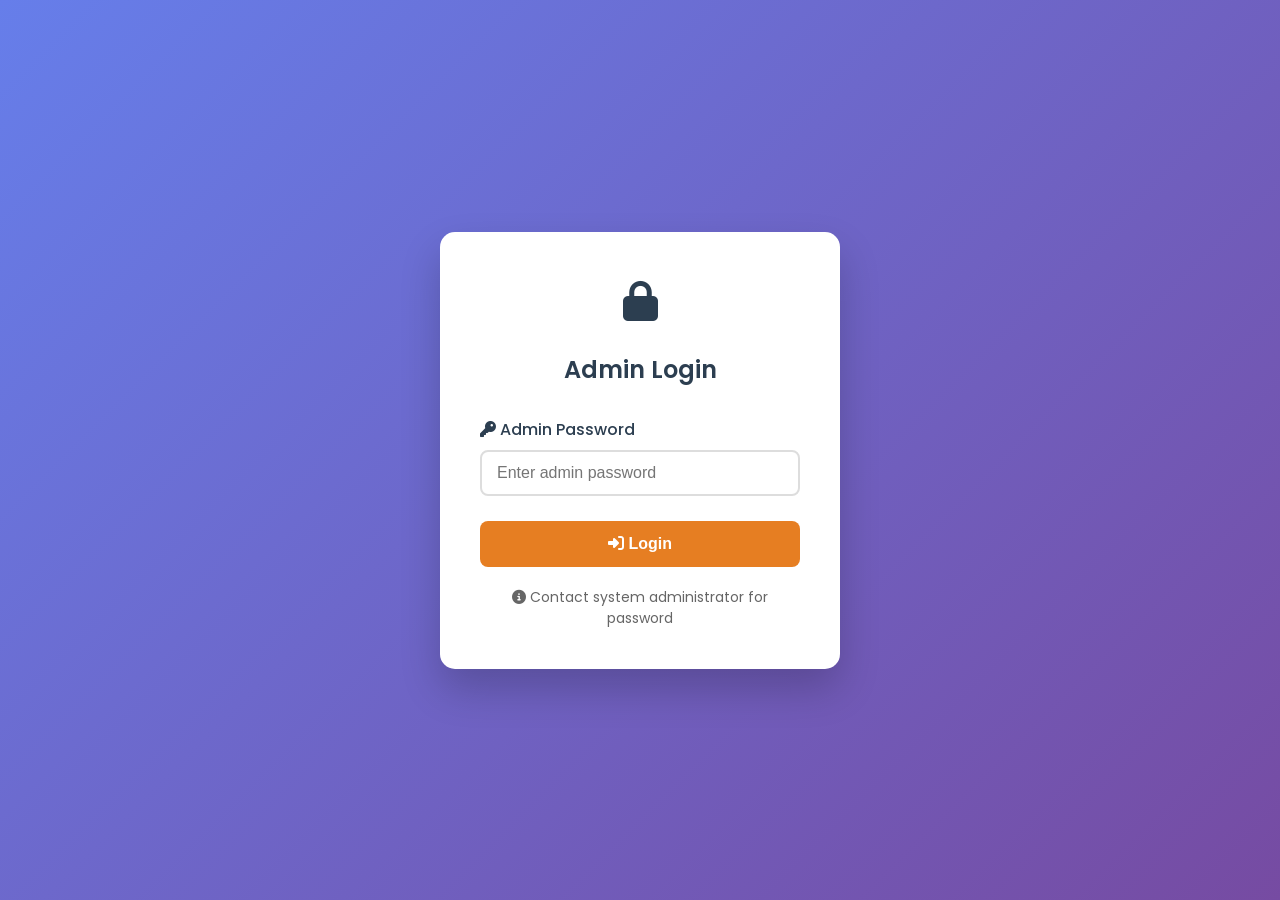
<file: admin-dashboard.html>
<!DOCTYPE html>
<html lang="en">
<head>
    <!-- Google tag (gtag.js) -->
<script async src="https://www.googletagmanager.com/gtag/js?id=G-PRKRW4ZS8D"></script>
<script>
  window.dataLayer = window.dataLayer || [];
  function gtag(){dataLayer.push(arguments);}
  gtag('js', new Date());

  gtag('config', 'G-PRKRW4ZS8D');
</script>
    <meta charset="UTF-8">
    <meta name="viewport" content="width=device-width, initial-scale=1.0">
    <title>Admin Dashboard | Nasila Afla</title>
    <link rel="stylesheet" href="https://cdnjs.cloudflare.com/ajax/libs/font-awesome/6.5.0/css/all.min.css">
    <link href="https://fonts.googleapis.com/css2?family=Poppins:wght@300;400;500;600&display=swap" rel="stylesheet">
    <style>
        :root {
            --primary: #2c3e50;
            --accent: #e67e22;
            --light: #ecf0f1;
            --dark: #2c3e50;
            --success: #27ae60;
            --danger: #e74c3c;
            --warning: #f39c12;
            --info: #3498db;
        }

        * {
            margin: 0;
            padding: 0;
            box-sizing: border-box;
        }

        body {
            font-family: 'Poppins', sans-serif;
            background: #f5f6fa;
            color: var(--dark);
        }

        /* Header */
        .admin-header {
            background: var(--primary);
            color: white;
            padding: 20px;
            display: flex;
            justify-content: space-between;
            align-items: center;
            box-shadow: 0 2px 10px rgba(0,0,0,0.1);
        }

        .admin-header h1 {
            font-size: 1.5rem;
            display: flex;
            align-items: center;
            gap: 10px;
        }

        .logout-btn {
            background: var(--danger);
            color: white;
            border: none;
            padding: 10px 20px;
            border-radius: 5px;
            cursor: pointer;
            display: flex;
            align-items: center;
            gap: 8px;
            transition: background 0.3s;
        }

        /* Header Buttons Container */
            .header-buttons {
                display: flex;
                gap: 10px;
            }

            /* Header Button Styles */
            .header-btn {
                padding: 10px 20px;
                border: none;
                border-radius: 5px;
                cursor: pointer;
                display: flex;
                align-items: center;
                gap: 8px;
                transition: all 0.3s;
                font-weight: 500;
            }

            /* Home Button */
            .home-btn {
                background: var(--info);
                color: white;
            }

            .home-btn:hover {
                background: #2980b9;
            }

            /* Logout Button */
        
        .logout-btn:hover {
            background: #c0392b;
        }

        /* Main Layout */
        .admin-container {
            display: flex;
            min-height: calc(100vh - 80px);
        }

        /* Sidebar */
        .sidebar {
            width: 250px;
            background: white;
            box-shadow: 2px 0 10px rgba(0,0,0,0.1);
            padding: 20px 0;
        }

        .sidebar-menu {
            list-style: none;
        }

        .sidebar-menu li {
            margin-bottom: 5px;
        }

        .sidebar-menu a {
            display: flex;
            align-items: center;
            gap: 15px;
            padding: 15px 25px;
            color: var(--dark);
            text-decoration: none;
            transition: all 0.3s;
        }

        .sidebar-menu a:hover,
        .sidebar-menu a.active {
            background: var(--light);
            border-right: 4px solid var(--accent);
        }

        .sidebar-menu i {
            width: 20px;
            text-align: center;
        }

        /* Main Content */
        .main-content {
            flex: 1;
            padding: 30px;
        }

        .content-section {
            display: none;
            animation: fadeIn 0.3s ease;
        }

        .content-section.active {
            display: block;
        }

        @keyframes fadeIn {
            from { opacity: 0; transform: translateY(20px); }
            to { opacity: 1; transform: translateY(0); }
        }

        /* Section Headers */
        .section-header {
            display: flex;
            justify-content: space-between;
            align-items: center;
            margin-bottom: 30px;
            padding-bottom: 15px;
            border-bottom: 2px solid var(--light);
        }

        .section-header h2 {
            color: var(--primary);
            display: flex;
            align-items: center;
            gap: 10px;
        }

        /* Forms */
        .form-container {
            background: white;
            padding: 30px;
            border-radius: 10px;
            box-shadow: 0 5px 15px rgba(0,0,0,0.05);
            margin-bottom: 30px;
        }

        .form-row {
            display: grid;
            grid-template-columns: repeat(auto-fit, minmax(300px, 1fr));
            gap: 20px;
            margin-bottom: 20px;
        }

        .form-group {
            margin-bottom: 20px;
        }

        .form-group label {
            display: block;
            margin-bottom: 8px;
            font-weight: 500;
            color: var(--dark);
        }

        .form-group input,
        .form-group textarea,
        .form-group select {
            width: 100%;
            padding: 12px 15px;
            border: 2px solid #ddd;
            border-radius: 6px;
            font-size: 14px;
            font-family: 'Poppins', sans-serif;
            transition: border-color 0.3s;
        }

        .form-group input:focus,
        .form-group textarea:focus,
        .form-group select:focus {
            border-color: var(--accent);
            outline: none;
        }

        .form-group textarea {
            min-height: 100px;
            resize: vertical;
        }

        .btn-group {
            display: flex;
            gap: 10px;
            margin-top: 20px;
        }

        .btn {
            padding: 12px 24px;
            border: none;
            border-radius: 6px;
            cursor: pointer;
            font-weight: 500;
            display: flex;
            align-items: center;
            gap: 8px;
            transition: all 0.3s;
        }

        .btn-primary {
            background: var(--accent);
            color: white;
        }

        .btn-primary:hover {
            background: #d35400;
        }

        .btn-success {
            background: var(--success);
            color: white;
        }

        .btn-success:hover {
            background: #229954;
        }

        .btn-info {
            background: var(--info);
            color: white;
        }

        .btn-info:hover {
            background: #2980b9;
        }

        .btn-danger {
            background: var(--danger);
            color: white;
        }

        .btn-danger:hover {
            background: #c0392b;
        }

        /* Items Grid */
        .items-grid {
            display: grid;
            grid-template-columns: repeat(auto-fill, minmax(300px, 1fr));
            gap: 20px;
            margin-top: 20px;
        }

        .item-card {
            background: white;
            border-radius: 10px;
            padding: 20px;
            box-shadow: 0 5px 15px rgba(0,0,0,0.05);
            position: relative;
            border: 1px solid #eee;
        }

        .item-card img {
            width: 100%;
            height: 200px;
            object-fit: cover;
            border-radius: 5px;
            margin-bottom: 15px;
        }

        .item-card h4 {
            margin-bottom: 10px;
            color: var(--primary);
        }

        .item-card p {
            color: #666;
            font-size: 14px;
            margin-bottom: 10px;
        }

        .item-card .price {
            font-weight: bold;
            color: var(--accent);
            font-size: 18px;
            margin-bottom: 15px;
        }

        .item-actions {
            display: flex;
            gap: 10px;
            margin-top: 15px;
            padding-top: 15px;
            border-top: 1px solid #eee;
        }

        .action-btn {
            padding: 6px 12px;
            border: none;
            border-radius: 4px;
            cursor: pointer;
            font-size: 12px;
            display: flex;
            align-items: center;
            gap: 5px;
        }

        .edit-btn {
            background: var(--info);
            color: white;
        }

        .delete-btn {
            background: var(--danger);
            color: white;
        }

        /* Form validation styles */
        .form-group input.error,
        .form-group textarea.error {
            border-color: var(--danger) !important;
            background: #ffebee;
        }

        .required-asterisk {
            color: var(--danger);
            margin-left: 3px;
        }

        .form-help {
            font-size: 12px;
            color: #666;
            margin-top: 5px;
            display: block;
        }

        /* Toast Notification */
        .toast {
            position: fixed;
            bottom: 20px;
            right: 20px;
            background: var(--success);
            color: white;
            padding: 15px 20px;
            border-radius: 5px;
            box-shadow: 0 5px 15px rgba(0,0,0,0.2);
            display: flex;
            align-items: center;
            gap: 10px;
            transform: translateY(100px);
            opacity: 0;
            transition: all 0.3s ease;
            z-index: 1000;
        }

        .toast.show {
            transform: translateY(0);
            opacity: 1;
        }

        .toast.error {
            background: var(--danger);
        }

        .toast.warning {
            background: var(--warning);
        }

        .toast.info {
            background: var(--info);
        }

        /* Responsive */
        @media (max-width: 768px) {
            .admin-container {
                flex-direction: column;
            }

            .sidebar {
                width: 100%;
                padding: 10px 0;
            }

            .sidebar-menu {
                display: flex;
                overflow-x: auto;
                gap: 10px;
            }

            .sidebar-menu li {
                flex-shrink: 0;
            }

            .sidebar-menu a {
                padding: 10px 15px;
                white-space: nowrap;
            }

            .form-row {
                grid-template-columns: 1fr;
            }
        }
    </style>
</head>
<body>
    <!-- Header -->
    <header class="admin-header">
        <h1>
            <i class="fas fa-tachometer-alt"></i>
            Nasila Afla Admin Dashboard
        </h1>
          <div class="header-buttons">
        <button class="header-btn home-btn" onclick="window.location.href='index.html'">
            <i class="fas fa-home"></i>
            Back to Home
        </button>
        <button class="logout-btn" id="logoutBtn">
            <i class="fas fa-sign-out-alt"></i>
            Logout
        </button>
        </div>
    </header>

    <!-- Main Container -->
    <div class="admin-container">
        <!-- Sidebar -->
        <nav class="sidebar">
            <ul class="sidebar-menu">
                <li>
                    <a href="#dashboard" class="active" data-section="dashboard">
                        <i class="fas fa-tachometer-alt"></i>
                        Dashboard
                    </a>
                </li>
                <li>
                    <a href="#projects" data-section="projects">
                        <i class="fas fa-project-diagram"></i>
                        Projects
                    </a>
                </li>
                <li>
                    <a href="#store" data-section="store">
                        <i class="fas fa-store"></i>
                        Store
                    </a>
                </li>
                <li>
                    <a href="#collaborations" data-section="collaborations">
                        <i class="fas fa-handshake"></i>
                        Collaborations
                    </a>
                </li>
                <li>
                    <a href="#backup" data-section="backup">
                        <i class="fas fa-database"></i>
                        Backup & Restore
                    </a>
                </li>
                <li>
                    <a href="#christmas" data-section="christmas">
                        <i class="fas fa-snowflake"></i>
                        Christmas Settings
                    </a>
                </li>
            </ul>
        </nav>

        <!-- Main Content -->
        <main class="main-content">
            <!-- Dashboard Section -->
            <section id="dashboard-section" class="content-section active">
                <div class="section-header">
                    <h2><i class="fas fa-tachometer-alt"></i> Dashboard Overview</h2>
                </div>

                <div class="form-container">
                    <h3>Quick Stats</h3>
                    <div class="items-grid">
                        <div class="item-card">
                            <h4><i class="fas fa-project-diagram"></i> Projects</h4>
                            <p id="projects-count">0 Items</p>
                        </div>
                        <div class="item-card">
                            <h4><i class="fas fa-store"></i> Store Items</h4>
                            <p id="store-count">0 Items</p>
                        </div>
                        <div class="item-card">
                            <h4><i class="fas fa-handshake"></i> Collaborations</h4>
                            <p id="collaborations-count">0 Items</p>
                        </div>
                    </div>
                </div>

                <div class="form-container">
                    <h3>Quick Actions</h3>
                    <div class="btn-group">
                        <button class="btn btn-info" onclick="showSection('projects')">
                            <i class="fas fa-plus"></i> Add New Project
                        </button>
                        <button class="btn btn-info" onclick="showSection('store')">
                            <i class="fas fa-plus"></i> Add Store Item
                        </button>
                        <button class="btn btn-info" onclick="showSection('collaborations')">
                            <i class="fas fa-plus"></i> Add Collaboration
                        </button>
                    </div>
                </div>
            </section>
                
            <!-- Projects Section -->
            <section id="projects-section" class="content-section">
                <div class="section-header">
                    <h2><i class="fas fa-project-diagram"></i> Manage Projects</h2>
                    <div class="btn-group">
                        <button class="btn btn-success" onclick="exportData('projects')">
                            <i class="fas fa-download"></i> Export
                        </button>
                    </div>
                </div>

                <div class="form-container">
                    <h3>Add/Edit Project</h3>
                    <form id="projectForm">
                        <input type="hidden" id="project-id">
                        <div class="form-row">
                            <div class="form-group">
                                <label for="project-title">
                                    Project Title <span class="required-asterisk">*</span>
                                </label>
                                <input type="text" id="project-title" required 
                                       placeholder="e.g., Digital Marketing Services">
                                <span class="form-help">Title of the project or service</span>
                            </div>
                            <div class="form-group">
                                <label for="project-image">
                                    Image URL <span class="required-asterisk">*</span>
                                </label>
                                <input type="url" id="project-image" 
                                       placeholder="https://images.pexels.com/photo.jpg" required>
                                <span class="form-help">Direct link to project image</span>
                            </div>
                        </div>
                        <div class="form-group">
                            <label for="project-description">
                                Description <span class="required-asterisk">*</span>
                            </label>
                            <textarea id="project-description" rows="4" 
                                      placeholder="Detailed description of the project..." required></textarea>
                        </div>
                        <div class="form-group">
                            <label for="project-services">Services/Features (one per line)</label>
                            <textarea id="project-services" rows="4" 
                                      placeholder="Website design & development&#10;Digital marketing&#10;Social media management"></textarea>
                        </div>
                        <div class="btn-group">
                            <button type="submit" class="btn btn-primary">
                                <i class="fas fa-save"></i> Save Project
                            </button>
                            <button type="button" class="btn btn-danger" onclick="resetProjectForm()">
                                <i class="fas fa-times"></i> Cancel
                            </button>
                        </div>
                    </form>
                </div>

                <div class="items-grid" id="projects-list">
                    <!-- Projects will be loaded here -->
                </div>
            </section>

            <!-- Store Section -->
            <section id="store-section" class="content-section">
                <div class="section-header">
                    <h2><i class="fas fa-store"></i> Manage Store Items</h2>
                    <div class="btn-group">
                        <button class="btn btn-success" onclick="exportData('store')">
                            <i class="fas fa-download"></i> Export
                        </button>
                    </div>
                </div>

                <div class="form-container">
                    <h3>Add/Edit Store Item</h3>
                    <form id="storeForm">
                        <input type="hidden" id="store-item-id">
                        <div class="form-row">
                            <div class="form-group">
                                <label for="store-title">
                                    Item Name <span class="required-asterisk">*</span>
                                </label>
                                <input type="text" id="store-title" required 
                                       placeholder="e.g., Lattè Coffee">
                                <span class="form-help">Name of the product</span>
                            </div>
                            <div class="form-group">
                                <label for="store-price">
                                    Price (KES) <span class="required-asterisk">*</span>
                                </label>
                                <input type="number" id="store-price" min="0" step="10" 
                                       required placeholder="250">
                                <span class="form-help">Price in Kenyan Shillings</span>
                            </div>
                        </div>
                        <div class="form-row">
                            <div class="form-group">
                                <label for="store-image">
                                    Image URL <span class="required-asterisk">*</span>
                                </label>
                                <input type="url" id="store-image" 
                                       placeholder="https://images.pexels.com/photo.jpg" required>
                                <span class="form-help">Direct link to product image</span>
                            </div>
                            <div class="form-group">
                                <label for="store-description">
                                    Short Description <span class="required-asterisk">*</span>
                                </label>
                                <input type="text" id="store-description" 
                                       placeholder="e.g., Smooth espresso with steamed milk" required>
                                <span class="form-help">Brief description of the product</span>
                            </div>
                        </div>
                        <div class="btn-group">
                            <button type="submit" class="btn btn-primary">
                                <i class="fas fa-save"></i> Save Item
                            </button>
                            <button type="button" class="btn btn-danger" onclick="resetStoreForm()">
                                <i class="fas fa-times"></i> Cancel
                            </button>
                        </div>
                    </form>
                </div>

                <div class="items-grid" id="store-items-list">
                    <!-- Store items will be loaded here -->
                </div>
            </section>

            <!-- Collaborations Section -->
            <section id="collaborations-section" class="content-section">
                <div class="section-header">
                    <h2><i class="fas fa-handshake"></i> Manage Collaborations</h2>
                    <div class="btn-group">
                        <button class="btn btn-success" onclick="exportData('collaborations')">
                            <i class="fas fa-download"></i> Export
                        </button>
                    </div>
                </div>

                <div class="form-container">
                    <h3>Add/Edit Collaboration</h3>
                    <form id="collaborationForm">
                        <input type="hidden" id="collaboration-id">
                        <div class="form-row">
                            <div class="form-group">
                                <label for="collaboration-title">
                                    Title <span class="required-asterisk">*</span>
                                </label>
                                <input type="text" id="collaboration-title" required 
                                       placeholder="e.g., Youth Tech Training">
                                <span class="form-help">Title of the collaboration</span>
                            </div>
                            <div class="form-group">
                                <label for="collaboration-image">
                                    Image URL <span class="required-asterisk">*</span>
                                </label>
                                <input type="url" id="collaboration-image" 
                                       placeholder="https://images.pexels.com/photo.jpg" required>
                                <span class="form-help">Direct link to collaboration image</span>
                            </div>
                        </div>
                        <div class="form-group">
                            <label for="collaboration-description">
                                Description <span class="required-asterisk">*</span>
                            </label>
                            <textarea id="collaboration-description" rows="4" 
                                      placeholder="Detailed description of the collaboration..." required></textarea>
                        </div>
                        <div class="btn-group">
                            <button type="submit" class="btn btn-primary">
                                <i class="fas fa-save"></i> Save Collaboration
                            </button>
                            <button type="button" class="btn btn-danger" onclick="resetCollaborationForm()">
                                <i class="fas fa-times"></i> Cancel
                            </button>
                        </div>
                    </form>
                </div>

                <div class="items-grid" id="collaborations-list">
                    <!-- Collaborations will be loaded here -->
                </div>
            </section>

            <!-- Backup Section -->
            <section id="backup-section" class="content-section">
                <div class="section-header">
                    <h2><i class="fas fa-database"></i> Backup & Restore</h2>
                </div>

                <div class="form-container">
                    <h3>Export Data</h3>
                    <div class="btn-group">
                        <button class="btn btn-success" onclick="exportAllData()">
                            <i class="fas fa-download"></i> Export All Data
                        </button>
                        <button class="btn btn-info" onclick="exportData('projects')">
                            <i class="fas fa-project-diagram"></i> Export Projects
                        </button>
                        <button class="btn btn-info" onclick="exportData('store')">
                            <i class="fas fa-store"></i> Export Store
                        </button>
                        <button class="btn btn-info" onclick="exportData('collaborations')">
                            <i class="fas fa-handshake"></i> Export Collaborations
                        </button>
                    </div>
                </div>

                <div class="form-container">
                    <h3>Import Data</h3>
                    <div class="form-group">
                        <label for="import-file">Select JSON file to import</label>
                        <input type="file" id="import-file" accept=".json">
                    </div>
                    <div class="btn-group">
                        <button class="btn btn-primary" onclick="importData()">
                            <i class="fas fa-upload"></i> Import Data
                        </button>
                    </div>
                    <p style="margin-top: 15px; color: #666; font-size: 14px;">
                        <i class="fas fa-exclamation-triangle"></i> Warning: Importing will overwrite existing data.
                    </p>
                </div>
            </section>

            <!-- Christmas Settings Section -->
            <section id="christmas-section" class="content-section">
                <div class="section-header">
                    <h2><i class="fas fa-snowflake"></i> Christmas Effects Settings</h2>
                    <div class="btn-group">
                        <button class="btn btn-success" onclick="exportChristmasSettings()">
                            <i class="fas fa-download"></i> Export Settings
                        </button>
                    </div>
                </div>

                <div class="form-container">
                    <h3>Christmas Period Control</h3>
                    <div class="form-row">
                        <div class="form-group">
                            <label for="christmas-date-start">Start Date</label>
                            <input type="date" id="christmas-date-start" value="2024-12-24">
                        </div>
                        <div class="form-group">
                            <label for="christmas-date-end">End Date</label>
                            <input type="date" id="christmas-date-end" value="2024-12-28">
                        </div>
                    </div>
                    <div class="form-group">
                        <label>
                            <input type="checkbox" id="force-christmas" onchange="toggleForceChristmas()">
                            Force Enable Christmas Effects (Override Dates)
                        </label>
                        <span class="form-help">When checked, Christmas effects will be enabled regardless of date</span>
                    </div>
                    <div class="btn-group">
                        <button class="btn btn-primary" onclick="saveChristmasDates()">
                            <i class="fas fa-calendar-alt"></i> Save Dates
                        </button>
                    </div>
                </div>

                <div class="form-container">
                    <h3>Effect Customization</h3>
                    <div class="form-row">
                        <div class="form-group">
                            <label for="default-snow-count">Default Snowflake Count</label>
                            <input type="range" id="default-snow-count" min="20" max="500" value="150">
                            <span id="snow-count-value">150</span>
                        </div>
                        <div class="form-group">
                            <label for="default-snow-speed">Default Snowflake Speed</label>
                            <select id="default-snow-speed">
                                <option value="slow">Slow</option>
                                <option value="medium" selected>Medium</option>
                                <option value="fast">Fast</option>
                            </select>
                        </div>
                    </div>
                    <div class="form-row">
                        <div class="form-group">
                            <label for="default-intensity">Default Snow Intensity</label>
                            <select id="default-intensity">
                                <option value="light">Light</option>
                                <option value="medium" selected>Medium</option>
                                <option value="heavy">Heavy</option>
                            </select>
                        </div>
                        <div class="form-group">
                            <label for="music-volume">Music Volume (0-100)</label>
                            <input type="range" id="music-volume" min="0" max="100" value="30">
                            <span id="volume-value">30%</span>
                        </div>
                    </div>
                    <div class="form-group">
                        <label>
                            <input type="checkbox" id="auto-enable" checked>
                            Auto-enable on Christmas period
                        </label>
                        <span class="form-help">Automatically enable Christmas effects during the specified period</span>
                    </div>
                    <div class="btn-group">
                        <button class="btn btn-primary" onclick="saveChristmasSettings()">
                            <i class="fas fa-save"></i> Save Settings
                        </button>
                        <button class="btn btn-info" onclick="testChristmasEffects()">
                            <i class="fas fa-play"></i> Test Effects
                        </button>
                        <button class="btn btn-danger" onclick="disableAllChristmas()">
                            <i class="fas fa-ban"></i> Disable All
                        </button>
                    </div>
                </div>

                <div class="form-container">
                    <h3>Preview & Statistics</h3>
                    <div class="items-grid">
                        <div class="item-card">
                            <h4><i class="fas fa-calendar-check"></i> Status</h4>
                            <p id="christmas-status">Checking...</p>
                            <p id="days-remaining">Calculating...</p>
                        </div>
                        <div class="item-card">
                            <h4><i class="fas fa-users"></i> User Statistics</h4>
                            <p>Enabled by: <span id="users-enabled">0</span> users</p>
                            <p>Average snowflakes: <span id="avg-snowflakes">150</span></p>
                        </div>
                        <div class="item-card">
                            <h4><i class="fas fa-chart-line"></i> Performance</h4>
                            <p>Memory usage: <span id="memory-usage">Low</span></p>
                            <p>FPS impact: <span id="fps-impact">Minimal</span></p>
                        </div>
                    </div>
                </div>
            </section>
        </main>
    </div>

    <!-- Toast Notification -->
    <div id="toast" class="toast">
        <i class="fas fa-check"></i>
        <span id="toast-message">Operation successful</span>
    </div>

    <!-- CHRISTMAS FUNCTIONS MUST BE DEFINED BEFORE MAIN SCRIPT -->
    <script>
    // ==================== CHRISTMAS ADMIN FUNCTIONS ====================
    function loadChristmasSettings() {
        // Load saved settings
        const savedSettings = JSON.parse(localStorage.getItem('christmasAdminSettings') || '{}');
        
        // Set form values
        document.getElementById('christmas-date-start').value = savedSettings.startDate || '2024-12-24';
        document.getElementById('christmas-date-end').value = savedSettings.endDate || '2024-12-28';
        document.getElementById('force-christmas').checked = savedSettings.forceEnable || false;
        document.getElementById('default-snow-count').value = savedSettings.defaultSnowCount || 150;
        document.getElementById('snow-count-value').textContent = savedSettings.defaultSnowCount || 150;
        document.getElementById('default-snow-speed').value = savedSettings.defaultSnowSpeed || 'medium';
        document.getElementById('default-intensity').value = savedSettings.defaultIntensity || 'medium';
        document.getElementById('music-volume').value = savedSettings.musicVolume || 30;
        document.getElementById('volume-value').textContent = (savedSettings.musicVolume || 30) + '%';
        document.getElementById('auto-enable').checked = savedSettings.autoEnable !== false;
        
        // Update slider values
        document.getElementById('default-snow-count').addEventListener('input', function() {
            document.getElementById('snow-count-value').textContent = this.value;
        });
        
        document.getElementById('music-volume').addEventListener('input', function() {
            document.getElementById('volume-value').textContent = this.value + '%';
        });
    }

    function saveChristmasDates() {
        const settings = JSON.parse(localStorage.getItem('christmasAdminSettings') || '{}');
        
        settings.startDate = document.getElementById('christmas-date-start').value;
        settings.endDate = document.getElementById('christmas-date-end').value;
        settings.forceEnable = document.getElementById('force-christmas').checked;
        
        // Save to localStorage
        localStorage.setItem('christmasAdminSettings', JSON.stringify(settings));
        
        // Also save individual settings for main site
        localStorage.setItem('forceChristmas', settings.forceEnable.toString());
        
        showToast('Christmas dates saved successfully');
        updateChristmasStats();
    }

    function saveChristmasSettings() {
        const settings = JSON.parse(localStorage.getItem('christmasAdminSettings') || '{}');
        
        settings.defaultSnowCount = parseInt(document.getElementById('default-snow-count').value);
        settings.defaultSnowSpeed = document.getElementById('default-snow-speed').value;
        settings.defaultIntensity = document.getElementById('default-intensity').value;
        settings.musicVolume = parseInt(document.getElementById('music-volume').value);
        settings.autoEnable = document.getElementById('auto-enable').checked;
        
        // Save to localStorage
        localStorage.setItem('christmasAdminSettings', JSON.stringify(settings));
        
        // Save individual settings for main site
        localStorage.setItem('snowflakeCount', settings.defaultSnowCount);
        localStorage.setItem('snowflakeSpeed', settings.defaultSnowSpeed);
        localStorage.setItem('snowIntensity', settings.defaultIntensity);
        localStorage.setItem('musicVolume', settings.musicVolume);
        
        showToast('Christmas settings saved successfully');
        updateChristmasStats();
    }

    function toggleForceChristmas() {
        const isForced = document.getElementById('force-christmas').checked;
        localStorage.setItem('forceChristmas', isForced.toString());
        
        // Notify all open tabs
        localStorage.setItem('christmasUpdate', Date.now().toString());
        
        showToast(isForced ? 'Christmas effects forced ON' : 'Christmas effects following dates');
    }

    function testChristmasEffects() {
        // Create a test notification
        showToast('Testing Christmas effects...', 'info');
        
        // Simulate enabling effects
        const testSettings = {
            snowflakeCount: document.getElementById('default-snow-count').value,
            snowflakeSpeed: document.getElementById('default-snow-speed').value,
            intensity: document.getElementById('default-intensity').value
        };
        
        // Store test settings temporarily
        localStorage.setItem('testChristmas', 'true');
        localStorage.setItem('testSettings', JSON.stringify(testSettings));
        
        // Open test page in new tab
        window.open('index.html?testChristmas=true', '_blank');
    }

    function disableAllChristmas() {
        if (confirm('Are you sure you want to disable all Christmas effects for all users?')) {
            localStorage.removeItem('christmasAdminSettings');
            localStorage.removeItem('forceChristmas');
            localStorage.removeItem('christmasEnabled');
            localStorage.removeItem('testChristmas');
            
            // Clear all Christmas settings
            ['snowflakeCount', 'snowflakeSpeed', 'snowIntensity', 'musicVolume', 'showDecorations', 'enableMusic'].forEach(key => {
                localStorage.removeItem(key);
            });
            
            showToast('All Christmas effects disabled', 'warning');
            updateChristmasStats();
        }
    }

    function exportChristmasSettings() {
        const settings = JSON.parse(localStorage.getItem('christmasAdminSettings') || '{}');
        const dataStr = JSON.stringify(settings, null, 2);
        const blob = new Blob([dataStr], { type: 'application/json' });
        const url = URL.createObjectURL(blob);
        const a = document.createElement('a');
        a.href = url;
        a.download = `christmas-settings-${new Date().toISOString().split('T')[0]}.json`;
        document.body.appendChild(a);
        a.click();
        document.body.removeChild(a);
        URL.revokeObjectURL(url);
        
        showToast('Christmas settings exported');
    }

    function updateChristmasStats() {
        const now = new Date();
        const startDate = new Date(document.getElementById('christmas-date-start').value);
        const endDate = new Date(document.getElementById('christmas-date-end').value);
        
        // Update status
        const isActive = now >= startDate && now <= endDate;
        const statusEl = document.getElementById('christmas-status');
        if (statusEl) {
            statusEl.textContent = isActive ? 'Active 🎄' : 'Inactive';
            statusEl.style.color = isActive ? 'var(--success)' : 'var(--danger)';
        }
        
        // Calculate days remaining
        const daysRemainingEl = document.getElementById('days-remaining');
        if (daysRemainingEl) {
            if (isActive) {
                const daysLeft = Math.ceil((endDate - now) / (1000 * 60 * 60 * 24));
                daysRemainingEl.textContent = `${daysLeft} days remaining`;
            } else if (now < startDate) {
                const daysUntil = Math.ceil((startDate - now) / (1000 * 60 * 60 * 24));
                daysRemainingEl.textContent = `${daysUntil} days until Christmas`;
            } else {
                daysRemainingEl.textContent = 'Christmas period passed';
            }
        }
        
        // Update user statistics (simulated)
        const enabledCount = Math.floor(Math.random() * 100); // In real app, track this
        const usersEnabledEl = document.getElementById('users-enabled');
        if (usersEnabledEl) {
            usersEnabledEl.textContent = enabledCount;
        }
        
        const avgSnowflakes = localStorage.getItem('snowflakeCount') || 150;
        const avgSnowflakesEl = document.getElementById('avg-snowflakes');
        if (avgSnowflakesEl) {
            avgSnowflakesEl.textContent = avgSnowflakes;
        }
        
        // Performance indicators
        const memoryUsageEl = document.getElementById('memory-usage');
        if (memoryUsageEl) {
            memoryUsageEl.textContent = 'Low';
        }
        
        const fpsImpactEl = document.getElementById('fps-impact');
        if (fpsImpactEl) {
            fpsImpactEl.textContent = 'Minimal';
        }
    }

    // Listen for storage changes (when Christmas settings are updated elsewhere)
    window.addEventListener('storage', function(e) {
        if (e.key === 'christmasUpdate') {
            loadChristmasSettings();
            updateChristmasStats();
        }
    });

    // Update stats periodically
    setInterval(updateChristmasStats, 60000); // Every minute
    </script>

    <script>
        // Check authentication
        const loginTime = localStorage.getItem('loginTime');
        const isLoggedIn = localStorage.getItem('adminLoggedIn') === 'true';
        
        // Check if session is valid (8 hours)
        if (!isLoggedIn || !loginTime || (Date.now() - parseInt(loginTime)) > 8 * 60 * 60 * 1000) {
            localStorage.removeItem('adminLoggedIn');
            localStorage.removeItem('loginTime');
            window.location.href = 'admin-login.html';
        }

        // Data storage keys
        const STORAGE_KEYS = {
            PROJECTS: 'nasila_projects',
            STORE: 'nasila_store',
            COLLABORATIONS: 'nasila_collaborations'
        };

        // Initialize data with default items if not exists
        function initializeStorage() {
            if (!localStorage.getItem(STORAGE_KEYS.PROJECTS)) {
                // Default projects
                const defaultProjects = [
                    {
                        id: 1,
                        title: "Digital Hub",
                        image: "https://images.pexels.com/photos/5361244/pexels-photo-5361244.jpeg?auto=compress&cs=tinysrgb&w=600",
                        description: "Comprehensive digital solutions for businesses",
                        services: "Website design & development\nDigital marketing\nSocial media management\nIT consulting",
                        timestamp: new Date().toISOString()
                    },
                    {
                        id: 2,
                        title: "Women Empowerment",
                        image: "https://images.pexels.com/photos/13033134/pexels-photo-13033134.jpeg?auto=compress&cs=tinysrgb&w=600",
                        description: "Supporting Maasai beadwork through fair-market access and skill development",
                        services: "Beadwork training\nMarket access\nEntrepreneurship training",
                        timestamp: new Date().toISOString()
                    },
                    {
                        id: 3,
                        title: "Creative Arts",
                        image: "https://images.pexels.com/photos/12632479/pexels-photo-12632479.jpeg?auto=compress&cs=tinysrgb&w=600",
                        description: "Music, design & storytelling platforms for youth",
                        services: "Music production\nGraphic design\nStorytelling workshops",
                        timestamp: new Date().toISOString()
                    }
                ];
                localStorage.setItem(STORAGE_KEYS.PROJECTS, JSON.stringify(defaultProjects));
            }
            
            if (!localStorage.getItem(STORAGE_KEYS.STORE)) {
                // Default store items
                const defaultStore = [
                    {
                        id: 101,
                        title: "Lattè Coffee",
                        price: 250,
                        image: "https://images.pexels.com/photos/3879495/pexels-photo-3879495.jpeg?auto=compress&cs=tinysrgb&w=600",
                        description: "Smooth espresso with steamed milk",
                        timestamp: new Date().toISOString()
                    },
                    {
                        id: 102,
                        title: "Irish Coffee",
                        price: 300,
                        image: "https://images.pexels.com/photos/4915835/pexels-photo-4915835.jpeg?auto=compress&cs=tinysrgb&w=600",
                        description: "Classic coffee with a whiskey twist",
                        timestamp: new Date().toISOString()
                    },
                    {
                        id: 103,
                        title: "Caffè Macchiato",
                        price: 280,
                        image: "https://images.pexels.com/photos/28721317/pexels-photo-28721317.jpeg?auto=compress&cs=tinysrgb&w=600",
                        description: "Espresso 'stained' with milk",
                        timestamp: new Date().toISOString()
                    }
                ];
                localStorage.setItem(STORAGE_KEYS.STORE, JSON.stringify(defaultStore));
            }
            
            if (!localStorage.getItem(STORAGE_KEYS.COLLABORATIONS)) {
                // Default collaborations
                const defaultCollaborations = [
                    {
                        id: 201,
                        title: "Youth Tech Training",
                        image: "https://images.pexels.com/photos/5499122/pexels-photo-5499122.jpeg?auto=compress&cs=tinysrgb&w=600",
                        description: "Digital skills workshops and mentorship programs for local youth.",
                        timestamp: new Date().toISOString()
                    },
                    {
                        id: 202,
                        title: "Artisan Markets",
                        image: "https://images.pexels.com/photos/4439444/pexels-photo-4439444.jpeg?auto=compress&cs=tinysrgb&w=600",
                        description: "Supporting local artisans through pop-up markets and online sales.",
                        timestamp: new Date().toISOString()
                    },
                    {
                        id: 203,
                        title: "Community Events",
                        image: "https://images.pexels.com/photos/3843284/pexels-photo-3843284.jpeg?auto=compress&cs=tinysrgb&w=600",
                        description: "Monthly gatherings focused on skills sharing and networking.",
                        timestamp: new Date().toISOString()
                    }
                ];
                localStorage.setItem(STORAGE_KEYS.COLLABORATIONS, JSON.stringify(defaultCollaborations));
            }
        }

        // Toast notification
        function showToast(message, type = 'success') {
            const toast = document.getElementById('toast');
            const messageEl = toast.querySelector('#toast-message');
            
            messageEl.textContent = message;
            
            // Remove all type classes
            toast.className = 'toast';
            
            // Add appropriate class
            if (type !== 'success') {
                toast.classList.add(type);
            }
            
            toast.classList.add('show');
            
            setTimeout(() => {
                toast.classList.remove('show');
            }, 3000);
        }

        // Clear form errors
        function clearError(input) {
            input.classList.remove('error');
        }

        // Navigation
        function showSection(sectionId) {
            // Update active menu item
            document.querySelectorAll('.sidebar-menu a').forEach(link => {
                link.classList.remove('active');
                if (link.getAttribute('data-section') === sectionId) {
                    link.classList.add('active');
                }
            });

            // Show corresponding section
            document.querySelectorAll('.content-section').forEach(section => {
                section.classList.remove('active');
            });
            document.getElementById(`${sectionId}-section`).classList.add('active');

            // Load data for section
            loadSectionData(sectionId);
        }

        // Load data for specific section
        function loadSectionData(sectionId) {
            switch(sectionId) {
                case 'dashboard':
                    updateDashboardStats();
                    break;
                case 'projects':
                    loadProjects();
                    break;
                case 'store':
                    loadStoreItems();
                    break;
                case 'collaborations':
                    loadCollaborations();
                    break;
                case 'backup':
                    // Already handled by showing the section
                    break;
                case 'christmas':
                    // Now these functions exist because they're defined above
                    loadChristmasSettings();
                    updateChristmasStats();
                    break;
            }
        }

        // Update dashboard statistics
        function updateDashboardStats() {
            const projects = JSON.parse(localStorage.getItem(STORAGE_KEYS.PROJECTS) || '[]');
            const store = JSON.parse(localStorage.getItem(STORAGE_KEYS.STORE) || '[]');
            const collaborations = JSON.parse(localStorage.getItem(STORAGE_KEYS.COLLABORATIONS) || '[]');
            
            document.getElementById('projects-count').textContent = `${projects.length} Items`;
            document.getElementById('store-count').textContent = `${store.length} Items`;
            document.getElementById('collaborations-count').textContent = `${collaborations.length} Items`;
        }

        // PROJECTS MANAGEMENT
        function loadProjects() {
            const projects = JSON.parse(localStorage.getItem(STORAGE_KEYS.PROJECTS) || '[]');
            const container = document.getElementById('projects-list');
            
            if (projects.length === 0) {
                container.innerHTML = '<p style="color: #666; text-align: center; width: 100%; padding: 20px;">No projects added yet.</p>';
                return;
            }

            container.innerHTML = projects.map(project => `
                <div class="item-card" data-id="${project.id}">
                    <img src="${project.image}" alt="${project.title}" 
                         onerror="this.src='https://via.placeholder.com/300x200?text=No+Image'">
                    <h4>${project.title}</h4>
                    <p>${project.description.substring(0, 100)}...</p>
                    ${project.services ? `<p><strong>Services:</strong> ${project.services.split('\n').slice(0, 2).join(', ')}</p>` : ''}
                    <div class="item-actions">
                        <button class="action-btn edit-btn" onclick="editProject(${project.id})">
                            <i class="fas fa-edit"></i> Edit
                        </button>
                        <button class="action-btn delete-btn" onclick="deleteProject(${project.id})">
                            <i class="fas fa-trash"></i> Delete
                        </button>
                    </div>
                </div>
            `).join('');
        }

        function saveProject(e) {
            e.preventDefault();
            
            // Clear errors
            document.querySelectorAll('#projectForm input, #projectForm textarea').forEach(input => {
                clearError(input);
            });
            
            const projects = JSON.parse(localStorage.getItem(STORAGE_KEYS.PROJECTS) || '[]');
            const projectId = document.getElementById('project-id').value;
            const title = document.getElementById('project-title').value.trim();
            const image = document.getElementById('project-image').value.trim();
            const description = document.getElementById('project-description').value.trim();
            const services = document.getElementById('project-services').value.trim();

            // Validation
            let isValid = true;
            if (!title) {
                document.getElementById('project-title').classList.add('error');
                isValid = false;
            }
            if (!image) {
                document.getElementById('project-image').classList.add('error');
                isValid = false;
            }
            if (!description) {
                document.getElementById('project-description').classList.add('error');
                isValid = false;
            }
            
            if (!isValid) {
                showToast('Please fill in all required fields', 'error');
                return;
            }

            const projectData = {
                id: projectId ? parseInt(projectId) : Date.now(),
                title,
                image,
                description,
                services,
                timestamp: new Date().toISOString()
            };

            if (projectId) {
                // Update existing project
                const index = projects.findIndex(p => p.id === parseInt(projectId));
                if (index !== -1) {
                    projects[index] = projectData;
                    showToast('Project updated successfully');
                } else {
                    showToast('Project not found', 'error');
                    return;
                }
            } else {
                // Add new project
                projects.push(projectData);
                showToast('Project added successfully');
            }

            localStorage.setItem(STORAGE_KEYS.PROJECTS, JSON.stringify(projects));
            resetProjectForm();
            loadProjects();
            updateDashboardStats();
        }

        function editProject(id) {
            const projects = JSON.parse(localStorage.getItem(STORAGE_KEYS.PROJECTS) || '[]');
            const project = projects.find(p => p.id === id);
            
            if (project) {
                document.getElementById('project-id').value = project.id;
                document.getElementById('project-title').value = project.title;
                document.getElementById('project-image').value = project.image;
                document.getElementById('project-description').value = project.description;
                document.getElementById('project-services').value = project.services || '';
                
                showSection('projects');
                
                // Scroll to form
                document.getElementById('projectForm').scrollIntoView({ 
                    behavior: 'smooth', 
                    block: 'start' 
                });
            }
        }

        function deleteProject(id) {
            if (!confirm('Are you sure you want to delete this project?')) return;
            
            const projects = JSON.parse(localStorage.getItem(STORAGE_KEYS.PROJECTS) || '[]');
            const projectToDelete = projects.find(p => p.id === id);
            
            if (!projectToDelete) {
                showToast('Project not found', 'error');
                return;
            }
            
            const newProjects = projects.filter(p => p.id !== id);
            localStorage.setItem(STORAGE_KEYS.PROJECTS, JSON.stringify(newProjects));
            
            showToast(`${projectToDelete.title} deleted successfully`);
            loadProjects();
            updateDashboardStats();
        }

        function resetProjectForm() {
            document.getElementById('projectForm').reset();
            document.getElementById('project-id').value = '';
            
            // Clear errors
            document.querySelectorAll('#projectForm input, #projectForm textarea').forEach(input => {
                clearError(input);
            });
        }

        // STORE MANAGEMENT - FIXED VERSION
        function loadStoreItems() {
            const storeItems = JSON.parse(localStorage.getItem(STORAGE_KEYS.STORE) || '[]');
            const container = document.getElementById('store-items-list');
            
            if (storeItems.length === 0) {
                container.innerHTML = '<p style="color: #666; text-align: center; width: 100%; padding: 20px;">No store items added yet.</p>';
                return;
            }

            container.innerHTML = storeItems.map(item => `
                <div class="item-card" data-id="${item.id}">
                    <img src="${item.image}" alt="${item.title}" 
                         onerror="this.src='https://via.placeholder.com/300x200?text=No+Image'">
                    <h4>${item.title}</h4>
                    <p>${item.description}</p>
                    <div class="price">KES ${item.price}</div>
                    <div class="item-actions">
                        <button class="action-btn edit-btn" onclick="editStoreItem(${item.id})">
                            <i class="fas fa-edit"></i> Edit
                        </button>
                        <button class="action-btn delete-btn" onclick="deleteStoreItem(${item.id})">
                            <i class="fas fa-trash"></i> Delete
                        </button>
                    </div>
                </div>
            `).join('');
        }

        function saveStoreItem(e) {
            e.preventDefault();
            
            // Clear errors
            document.querySelectorAll('#storeForm input').forEach(input => {
                clearError(input);
            });
            
            const storeItems = JSON.parse(localStorage.getItem(STORAGE_KEYS.STORE) || '[]');
            const itemId = document.getElementById('store-item-id').value;
            const title = document.getElementById('store-title').value.trim();
            const price = parseInt(document.getElementById('store-price').value);
            const image = document.getElementById('store-image').value.trim();
            const description = document.getElementById('store-description').value.trim();

            // Validation
            let isValid = true;
            if (!title) {
                document.getElementById('store-title').classList.add('error');
                isValid = false;
            }
            if (!price || price < 0) {
                document.getElementById('store-price').classList.add('error');
                isValid = false;
            }
            if (!image) {
                document.getElementById('store-image').classList.add('error');
                isValid = false;
            }
            if (!description) {
                document.getElementById('store-description').classList.add('error');
                isValid = false;
            }
            
            if (!isValid) {
                showToast('Please fill in all required fields correctly', 'error');
                return;
            }

            const storeItem = {
                id: itemId ? parseInt(itemId) : Date.now(),
                title,
                price,
                image,
                description,
                timestamp: new Date().toISOString()
            };

            if (itemId) {
                // Update existing item
                const index = storeItems.findIndex(item => item.id === parseInt(itemId));
                if (index !== -1) {
                    storeItems[index] = storeItem;
                    showToast(`${title} updated successfully`);
                } else {
                    showToast('Item not found for update', 'error');
                    return;
                }
            } else {
                // Add new item
                storeItems.push(storeItem);
                showToast(`${title} added successfully`);
            }

            localStorage.setItem(STORAGE_KEYS.STORE, JSON.stringify(storeItems));
            resetStoreForm();
            loadStoreItems();
            updateDashboardStats();
        }

        function editStoreItem(id) {
            const storeItems = JSON.parse(localStorage.getItem(STORAGE_KEYS.STORE) || '[]');
            const item = storeItems.find(item => item.id === id);
            
            if (item) {
                document.getElementById('store-item-id').value = item.id;
                document.getElementById('store-title').value = item.title;
                document.getElementById('store-price').value = item.price;
                document.getElementById('store-image').value = item.image;
                document.getElementById('store-description').value = item.description;
                
                showSection('store');
                
                // Scroll to form
                document.getElementById('storeForm').scrollIntoView({ 
                    behavior: 'smooth', 
                    block: 'start' 
                });
                
                showToast(`Editing: ${item.title}`, 'info');
            } else {
                showToast('Item not found', 'error');
            }
        }

        function deleteStoreItem(id) {
            if (!confirm('Are you sure you want to delete this store item?')) return;
            
            const storeItems = JSON.parse(localStorage.getItem(STORAGE_KEYS.STORE) || '[]');
            const itemToDelete = storeItems.find(item => item.id === id);
            
            if (!itemToDelete) {
                showToast('Item not found', 'error');
                return;
            }
            
            const newStoreItems = storeItems.filter(item => item.id !== id);
            localStorage.setItem(STORAGE_KEYS.STORE, JSON.stringify(newStoreItems));
            
            showToast(`${itemToDelete.title} deleted successfully`);
            loadStoreItems();
            updateDashboardStats();
        }

        function resetStoreForm() {
            document.getElementById('storeForm').reset();
            document.getElementById('store-item-id').value = '';
            
            // Clear errors
            document.querySelectorAll('#storeForm input').forEach(input => {
                clearError(input);
            });
        }

        // COLLABORATIONS MANAGEMENT
        function loadCollaborations() {
            const collaborations = JSON.parse(localStorage.getItem(STORAGE_KEYS.COLLABORATIONS) || '[]');
            const container = document.getElementById('collaborations-list');
            
            if (collaborations.length === 0) {
                container.innerHTML = '<p style="color: #666; text-align: center; width: 100%; padding: 20px;">No collaborations added yet.</p>';
                return;
            }

            container.innerHTML = collaborations.map(collab => `
                <div class="item-card" data-id="${collab.id}">
                    <img src="${collab.image}" alt="${collab.title}" 
                         onerror="this.src='https://via.placeholder.com/300x200?text=No+Image'">
                    <h4>${collab.title}</h4>
                    <p>${collab.description.substring(0, 100)}...</p>
                    <div class="item-actions">
                        <button class="action-btn edit-btn" onclick="editCollaboration(${collab.id})">
                            <i class="fas fa-edit"></i> Edit
                        </button>
                        <button class="action-btn delete-btn" onclick="deleteCollaboration(${collab.id})">
                            <i class="fas fa-trash"></i> Delete
                        </button>
                    </div>
                </div>
            `).join('');
        }

        function saveCollaboration(e) {
            e.preventDefault();
            
            // Clear errors
            document.querySelectorAll('#collaborationForm input, #collaborationForm textarea').forEach(input => {
                clearError(input);
            });
            
            const collaborations = JSON.parse(localStorage.getItem(STORAGE_KEYS.COLLABORATIONS) || '[]');
            const collabId = document.getElementById('collaboration-id').value;
            const title = document.getElementById('collaboration-title').value.trim();
            const image = document.getElementById('collaboration-image').value.trim();
            const description = document.getElementById('collaboration-description').value.trim();

            // Validation
            let isValid = true;
            if (!title) {
                document.getElementById('collaboration-title').classList.add('error');
                isValid = false;
            }
            if (!image) {
                document.getElementById('collaboration-image').classList.add('error');
                isValid = false;
            }
            if (!description) {
                document.getElementById('collaboration-description').classList.add('error');
                isValid = false;
            }
            
            if (!isValid) {
                showToast('Please fill in all required fields', 'error');
                return;
            }

            const collaboration = {
                id: collabId ? parseInt(collabId) : Date.now(),
                title,
                image,
                description,
                timestamp: new Date().toISOString()
            };

            if (collabId) {
                // Update existing collaboration
                const index = collaborations.findIndex(c => c.id === parseInt(collabId));
                if (index !== -1) {
                    collaborations[index] = collaboration;
                    showToast('Collaboration updated successfully');
                } else {
                    showToast('Collaboration not found', 'error');
                    return;
                }
            } else {
                // Add new collaboration
                collaborations.push(collaboration);
                showToast('Collaboration added successfully');
            }

            localStorage.setItem(STORAGE_KEYS.COLLABORATIONS, JSON.stringify(collaborations));
            resetCollaborationForm();
            loadCollaborations();
            updateDashboardStats();
        }

        function editCollaboration(id) {
            const collaborations = JSON.parse(localStorage.getItem(STORAGE_KEYS.COLLABORATIONS) || '[]');
            const collab = collaborations.find(c => c.id === id);
            
            if (collab) {
                document.getElementById('collaboration-id').value = collab.id;
                document.getElementById('collaboration-title').value = collab.title;
                document.getElementById('collaboration-image').value = collab.image;
                document.getElementById('collaboration-description').value = collab.description;
                
                showSection('collaborations');
                
                // Scroll to form
                document.getElementById('collaborationForm').scrollIntoView({ 
                    behavior: 'smooth', 
                    block: 'start' 
                });
            }
        }

        function deleteCollaboration(id) {
            if (!confirm('Are you sure you want to delete this collaboration?')) return;
            
            const collaborations = JSON.parse(localStorage.getItem(STORAGE_KEYS.COLLABORATIONS) || '[]');
            const collabToDelete = collaborations.find(c => c.id === id);
            
            if (!collabToDelete) {
                showToast('Collaboration not found', 'error');
                return;
            }
            
            const newCollaborations = collaborations.filter(c => c.id !== id);
            localStorage.setItem(STORAGE_KEYS.COLLABORATIONS, JSON.stringify(newCollaborations));
            
            showToast(`${collabToDelete.title} deleted successfully`);
            loadCollaborations();
            updateDashboardStats();
        }

        function resetCollaborationForm() {
            document.getElementById('collaborationForm').reset();
            document.getElementById('collaboration-id').value = '';
            
            // Clear errors
            document.querySelectorAll('#collaborationForm input, #collaborationForm textarea').forEach(input => {
                clearError(input);
            });
        }

        // BACKUP & RESTORE
        function exportData(type) {
            let data;
            let filename;
            
            switch(type) {
                case 'projects':
                    data = localStorage.getItem(STORAGE_KEYS.PROJECTS);
                    filename = 'nasila-projects-backup.json';
                    break;
                case 'store':
                    data = localStorage.getItem(STORAGE_KEYS.STORE);
                    filename = 'nasila-store-backup.json';
                    break;
                case 'collaborations':
                    data = localStorage.getItem(STORAGE_KEYS.COLLABORATIONS);
                    filename = 'nasila-collaborations-backup.json';
                    break;
            }

            const blob = new Blob([data], { type: 'application/json' });
            const url = URL.createObjectURL(blob);
            const a = document.createElement('a');
            a.href = url;
            a.download = filename;
            document.body.appendChild(a);
            a.click();
            document.body.removeChild(a);
            URL.revokeObjectURL(url);
            
            showToast(`${type.charAt(0).toUpperCase() + type.slice(1)} exported successfully`);
        }

        function exportAllData() {
            const allData = {
                projects: JSON.parse(localStorage.getItem(STORAGE_KEYS.PROJECTS) || '[]'),
                store: JSON.parse(localStorage.getItem(STORAGE_KEYS.STORE) || '[]'),
                collaborations: JSON.parse(localStorage.getItem(STORAGE_KEYS.COLLABORATIONS) || '[]'),
                exportDate: new Date().toISOString()
            };

            const blob = new Blob([JSON.stringify(allData, null, 2)], { type: 'application/json' });
            const url = URL.createObjectURL(blob);
            const a = document.createElement('a');
            a.href = url;
            a.download = `nasila-full-backup-${new Date().toISOString().split('T')[0]}.json`;
            document.body.appendChild(a);
            a.click();
            document.body.removeChild(a);
            URL.revokeObjectURL(url);
            
            showToast('All data exported successfully');
        }

        function importData() {
            const fileInput = document.getElementById('import-file');
            const file = fileInput.files[0];
            
            if (!file) {
                showToast('Please select a file to import', 'error');
                return;
            }

            const reader = new FileReader();
            reader.onload = function(e) {
                try {
                    const data = JSON.parse(e.target.result);
                    
                    if (data.projects && data.store && data.collaborations) {
                        // Full backup import
                        localStorage.setItem(STORAGE_KEYS.PROJECTS, JSON.stringify(data.projects));
                        localStorage.setItem(STORAGE_KEYS.STORE, JSON.stringify(data.store));
                        localStorage.setItem(STORAGE_KEYS.COLLABORATIONS, JSON.stringify(data.collaborations));
                        showToast('All data imported successfully');
                    } else if (Array.isArray(data)) {
                        // Single section import
                        if (data.length > 0) {
                            const firstItem = data[0];
                            if (firstItem.price !== undefined) {
                                localStorage.setItem(STORAGE_KEYS.STORE, JSON.stringify(data));
                                showToast('Store data imported successfully');
                            } else if (firstItem.services !== undefined) {
                                localStorage.setItem(STORAGE_KEYS.PROJECTS, JSON.stringify(data));
                                showToast('Projects data imported successfully');
                            } else {
                                localStorage.setItem(STORAGE_KEYS.COLLABORATIONS, JSON.stringify(data));
                                showToast('Collaborations data imported successfully');
                            }
                        }
                    }
                    
                    // Reload all sections
                    updateDashboardStats();
                    loadProjects();
                    loadStoreItems();
                    loadCollaborations();
                    
                    // Clear file input
                    fileInput.value = '';
                    
                } catch (error) {
                    showToast('Error reading file. Please check the format.', 'error');
                }
            };
            reader.readAsText(file);
        }

        // Event Listeners
        document.addEventListener('DOMContentLoaded', function() {
            initializeStorage();
            updateDashboardStats();
            loadProjects();
            loadStoreItems();
            loadCollaborations();

            // Sidebar navigation
            document.querySelectorAll('.sidebar-menu a').forEach(link => {
                link.addEventListener('click', function(e) {
                    e.preventDefault();
                    const section = this.getAttribute('data-section');
                    showSection(section);
                });
            });

            // Form submissions
            document.getElementById('projectForm').addEventListener('submit', saveProject);
            document.getElementById('storeForm').addEventListener('submit', saveStoreItem);
            document.getElementById('collaborationForm').addEventListener('submit', saveCollaboration);

            // Logout
            document.getElementById('logoutBtn').addEventListener('click', function() {
                localStorage.removeItem('adminLoggedIn');
                localStorage.removeItem('loginTime');
                window.location.href = 'admin-login.html';
            });
        });

        // Auto logout after 8 hours
        setInterval(() => {
            const loginTime = localStorage.getItem('loginTime');
            if (loginTime && (Date.now() - parseInt(loginTime)) > 8 * 60 * 60 * 1000) {
                localStorage.removeItem('adminLoggedIn');
                localStorage.removeItem('loginTime');
                window.location.href = 'admin-login.html';
            }
        }, 60000); // Check every minute
    </script>
</body>
</html>
</file>
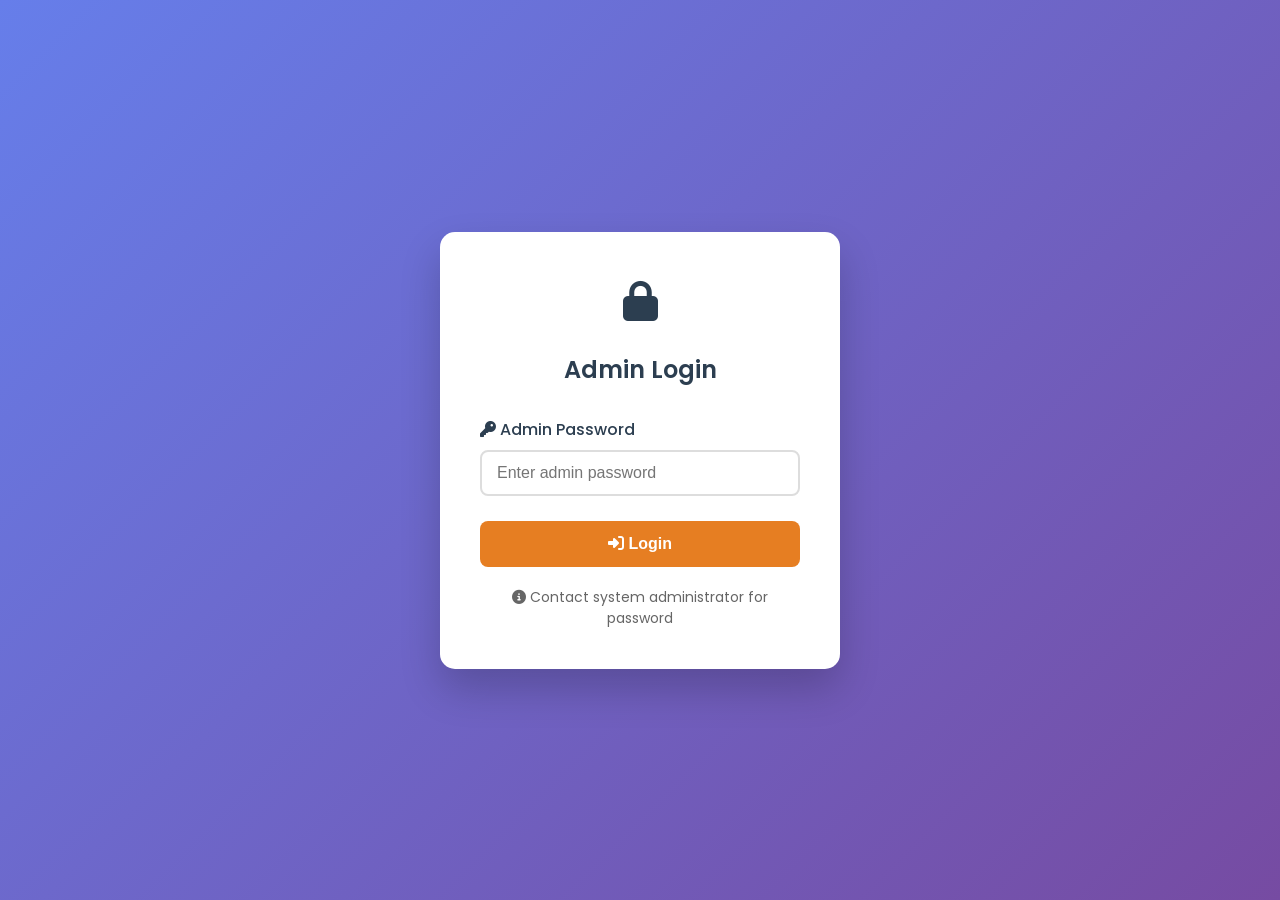
<file: admin-login.html>
<!DOCTYPE html>
<html lang="en">
<head>
    <!-- Google tag (gtag.js) -->
<script async src="https://www.googletagmanager.com/gtag/js?id=G-PRKRW4ZS8D"></script>
<script>
  window.dataLayer = window.dataLayer || [];
  function gtag(){dataLayer.push(arguments);}
  gtag('js', new Date());

  gtag('config', 'G-PRKRW4ZS8D');
</script>
    <meta charset="UTF-8">
    <meta name="viewport" content="width=device-width, initial-scale=1.0">
    <title>Admin Login | Nasila Afla</title>
    <link rel="stylesheet" href="https://cdnjs.cloudflare.com/ajax/libs/font-awesome/6.5.0/css/all.min.css">
    <link href="https://fonts.googleapis.com/css2?family=Poppins:wght@300;400;500;600&display=swap" rel="stylesheet">
    <style>
        :root {
            --primary: #2c3e50;
            --accent: #e67e22;
            --light: #ecf0f1;
            --dark: #2c3e50;
            --success: #27ae60;
            --danger: #e74c3c;
        }

        * {
            margin: 0;
            padding: 0;
            box-sizing: border-box;
        }

        body {
            font-family: 'Poppins', sans-serif;
            background: linear-gradient(135deg, #667eea 0%, #764ba2 100%);
            min-height: 100vh;
            display: flex;
            justify-content: center;
            align-items: center;
        }

        .login-container {
            background: white;
            padding: 40px;
            border-radius: 15px;
            box-shadow: 0 20px 40px rgba(0,0,0,0.2);
            width: 100%;
            max-width: 400px;
            text-align: center;
        }

        .logo {
            font-size: 2.5rem;
            color: var(--primary);
            margin-bottom: 20px;
        }

        .login-form h2 {
            color: var(--dark);
            margin-bottom: 30px;
            font-weight: 600;
        }

        .form-group {
            margin-bottom: 25px;
            text-align: left;
        }

        .form-group label {
            display: block;
            margin-bottom: 8px;
            color: var(--dark);
            font-weight: 500;
        }

        .form-group input {
            width: 100%;
            padding: 12px 15px;
            border: 2px solid #ddd;
            border-radius: 8px;
            font-size: 16px;
            transition: border-color 0.3s;
        }

        .form-group input:focus {
            border-color: var(--accent);
            outline: none;
        }

        .login-btn {
            width: 100%;
            padding: 14px;
            background: var(--accent);
            color: white;
            border: none;
            border-radius: 8px;
            font-size: 16px;
            font-weight: 600;
            cursor: pointer;
            transition: background 0.3s;
        }

        .login-btn:hover {
            background: #d35400;
        }

        .error-message {
            color: var(--danger);
            margin-top: 15px;
            padding: 10px;
            background: #ffebee;
            border-radius: 5px;
            display: none;
        }

        .footer-text {
            margin-top: 20px;
            color: #666;
            font-size: 14px;
        }
    </style>
</head>
<body>
    <div class="login-container">
        <div class="logo">
            <i class="fas fa-lock"></i>
        </div>
        
        <div class="login-form">
            <h2>Admin Login</h2>
            <form id="loginForm">
                <div class="form-group">
                    <label for="password"><i class="fas fa-key"></i> Admin Password</label>
                    <input type="password" id="password" placeholder="Enter admin password" required>
                </div>
                
                <button type="submit" class="login-btn">
                    <i class="fas fa-sign-in-alt"></i> Login
                </button>
                
                <div id="errorMessage" class="error-message">
                    <i class="fas fa-exclamation-circle"></i> Invalid password
                </div>
            </form>
            
            <div class="footer-text">
                <p><i class="fas fa-info-circle"></i> Contact system administrator for password</p>
            </div>
        </div>
    </div>

    <script>
        // Simple password protection
        const ADMIN_PASSWORD = "nasila2025"; // Change this to your preferred password
        
        document.getElementById('loginForm').addEventListener('submit', function(e) {
            e.preventDefault();
            
            const password = document.getElementById('password').value;
            const errorMessage = document.getElementById('errorMessage');
            
            if (password === ADMIN_PASSWORD) {
                // Store login session
                localStorage.setItem('adminLoggedIn', 'true');
                localStorage.setItem('loginTime', Date.now());
                
                // Redirect to admin dashboard
                window.location.href = 'admin-dashboard.html';
            } else {
                errorMessage.style.display = 'block';
                setTimeout(() => {
                    errorMessage.style.display = 'none';
                }, 3000);
            }
        });

        // Clear error on input
        document.getElementById('password').addEventListener('input', function() {
            document.getElementById('errorMessage').style.display = 'none';
        });
    </script>
</body>
</html>
</file>
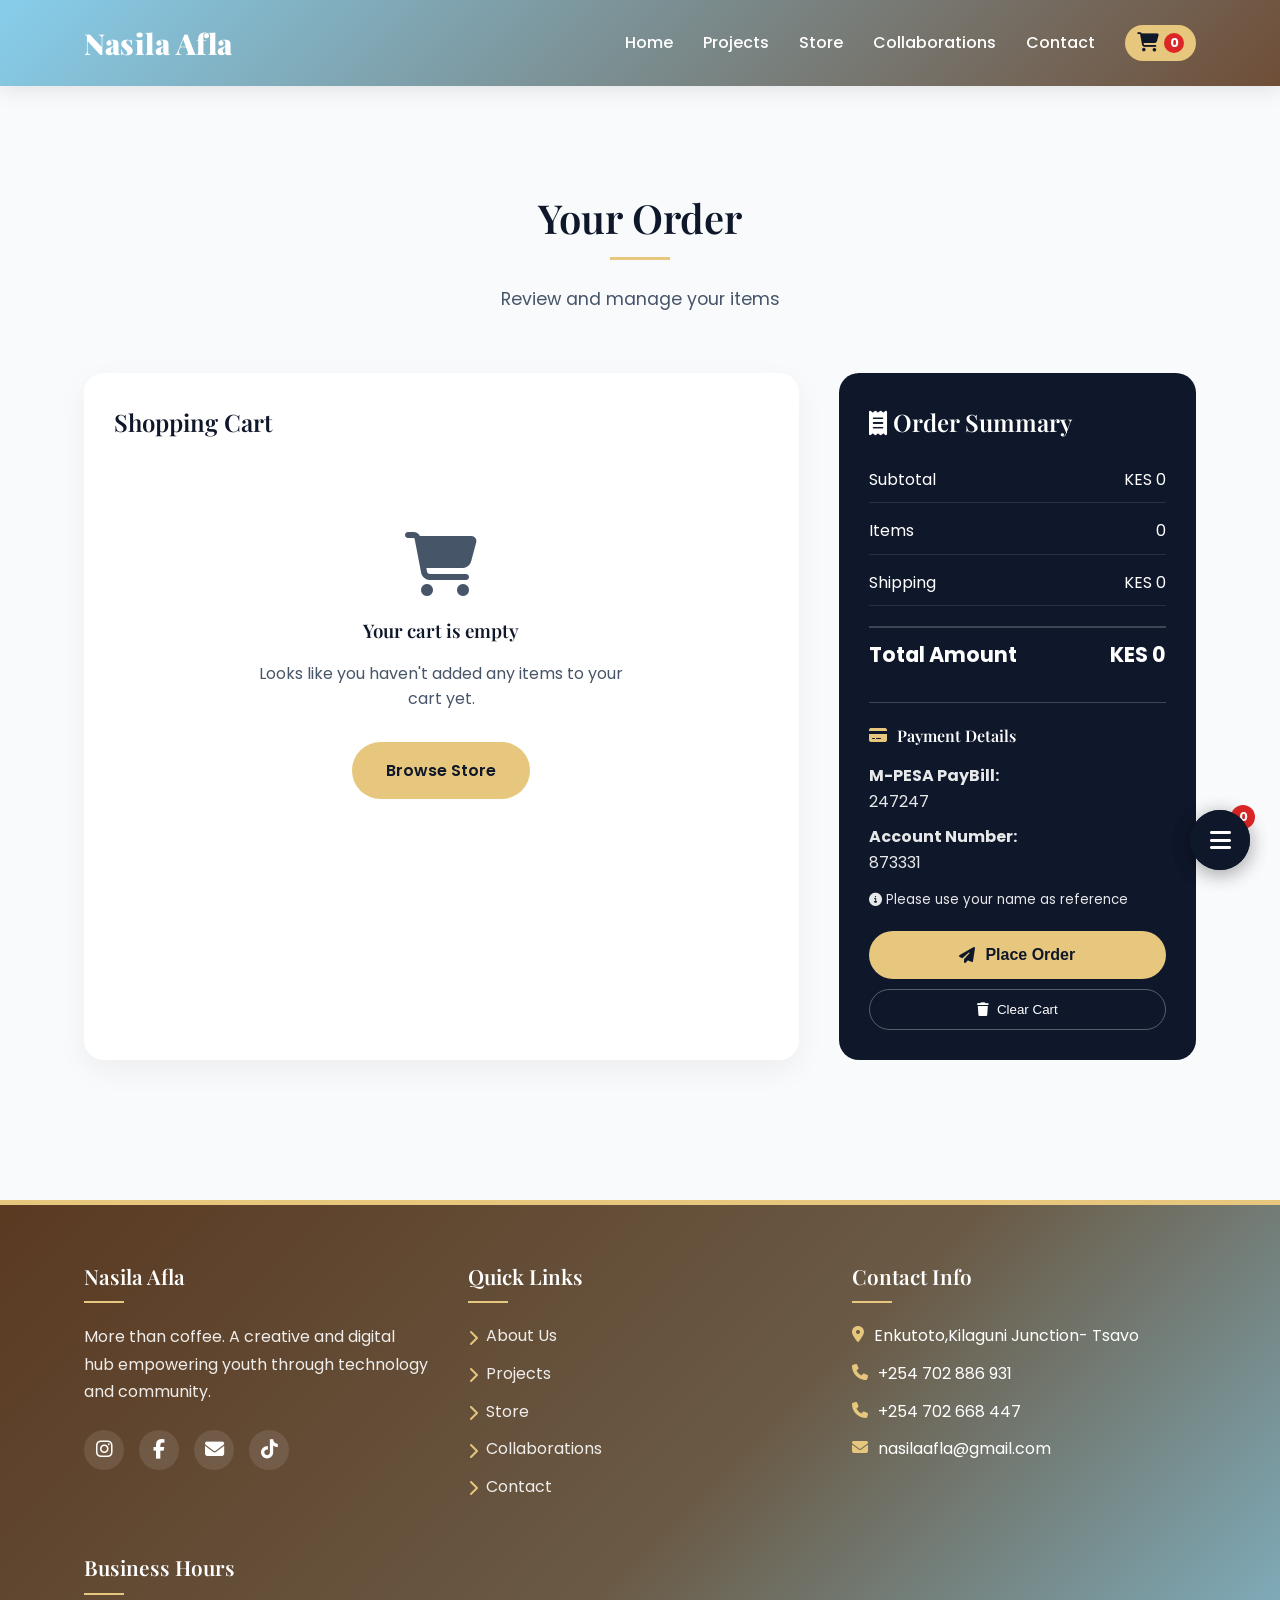
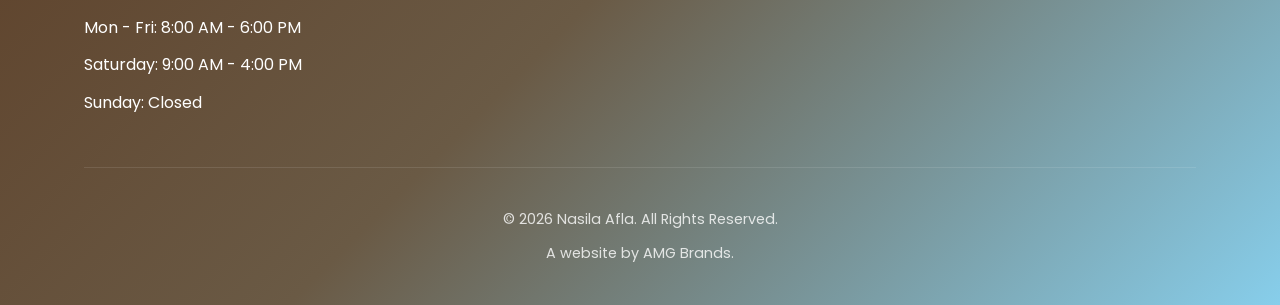
<file: cart.html>
<!DOCTYPE html>
<html lang="en">
<head>
    <!-- Google tag (gtag.js) -->
<script async src="https://www.googletagmanager.com/gtag/js?id=G-PRKRW4ZS8D"></script>
<script>
  window.dataLayer = window.dataLayer || [];
  function gtag(){dataLayer.push(arguments);}
  gtag('js', new Date());

  gtag('config', 'G-PRKRW4ZS8D');
</script>

  <meta charset="UTF-8" />
  <meta name="viewport" content="width=device-width, initial-scale=1.0" />
  <title>Your Cart | Nasila Afla</title>

  <link href="https://fonts.googleapis.com/css2?family=Playfair+Display:wght@500;700&family=Poppins:wght@300;400;500;600&display=swap" rel="stylesheet">
  <link rel="stylesheet" href="https://cdnjs.cloudflare.com/ajax/libs/font-awesome/6.5.0/css/all.min.css">
  <link rel="stylesheet" href="styles.css" />

  <!-- No caching -->
  <meta http-equiv="Cache-Control" content="no-cache, no-store, must-revalidate" />
  <meta http-equiv="Pragma" content="no-cache" />
  <meta http-equiv="Expires" content="0" />
</head>
<body>
  <header id="navbar">
    <div class="container">
      <nav>
        <div class="logo">Nasila Afla</div>
        <div class="nav-links">
          <a href="index.html">Home</a>
          <a href="index.html#projects">Projects</a>
          <a href="index.html#store">Store</a>
          <a href="index.html#collaborations">Collaborations</a>
          <a href="index.html#contact">Contact</a>
          <!-- Cart icon in navigation -->
          <a href="cart.html" class="nav-cart active">
            <i class="fas fa-shopping-cart"></i>
            <span class="nav-cart-count" id="navCartCount">0</span>
          </a>
        </div>
      </nav>
    </div>
  </header>

  <main class="cart-page">
    <div class="container">
      <div class="section-title">
        <h2>Your Order</h2>
        <p>Review and manage your items</p>
      </div>

      <div class="cart-container">
        <div class="cart-items-container">
          <h2>Shopping Cart</h2>
          <div id="cart-items">
            <!-- Cart items will be rendered here -->
          </div>
          
          <div id="empty-cart-message" class="empty-cart" style="display: none;">
            <i class="fas fa-shopping-cart fa-3x"></i>
            <h3>Your cart is empty</h3>
            <p>Looks like you haven't added any items to your cart yet.</p>
            <a href="index.html#store" class="btn">Browse Store</a>
          </div>
        </div>

        <div class="cart-summary">
          <h3><i class="fas fa-receipt"></i> Order Summary</h3>
          
          <div class="summary-item">
            <span>Subtotal</span>
            <span id="subtotal">KES 0</span>
          </div>
          
          <div class="summary-item">
            <span>Items</span>
            <span id="item-count">0</span>
          </div>
          
          <div class="summary-item">
            <span>Shipping</span>
            <span>KES 0</span>
          </div>
          
          <div class="summary-total">
            <span>Total Amount</span>
            <span id="total">KES 0</span>
          </div>

          <div class="payment-info">
            <h4><i class="fas fa-credit-card"></i> Payment Details</h4>
            <p><strong>M-PESA PayBill:</strong><br>247247</p>
            <p><strong>Account Number:</strong><br>873331</p>
            <p><small><i class="fas fa-info-circle"></i> Please use your name as reference</small></p>
          </div>

          <button class="checkout-btn" onclick="placeOrder()">
            <i class="fas fa-paper-plane"></i> Place Order
          </button>
          <button class="clear-btn" onclick="clearCart()">
            <i class="fas fa-trash"></i> Clear Cart
          </button>
        </div>
      </div>
    </div>
  </main>

  <!-- Order Confirmation Modal -->
  <div id="orderModal" class="modal-overlay">
    <div class="modal">
      <h2><i class="fas fa-check-circle" style="color: var(--success);"></i> Order Placed!</h2>
      <p>Thank you for your order! We'll prepare it right away.</p>
      
      <div id="orderDetails" style="text-align: left; background: var(--background); padding: 20px; border-radius: 10px; margin: 20px 0;">
        <!-- Order details will go here -->
      </div>
      
      <p><strong>Total: <span id="modalTotal">KES 0</span></strong></p>
      <p>Please send payment to:</p>
      <p><strong>M-PESA: +254 702 171 437</strong><br>
         <strong>Till: 3358164</strong></p>
      
      <button class="modal-close" onclick="closeModal()">
        <i class="fas fa-times"></i> Close
      </button>
    </div>
  </div>

  <!-- Toast Notification -->
  <div id="toast" class="toast">
    <i class="fas fa-check"></i>
    <span id="toast-message"></span>
  </div>

  <!-- Floating Cart -->
  <div class="floating-cart" onclick="window.location.href='cart.html'">
    <i class="fas fa-shopping-cart"></i>
    <span class="cart-count" id="cartCount">0</span>
  </div>

  <!-- Mobile Navigation -->
  <div class="mobile-nav-toggle" id="mobileNavToggle">
    <i class="fas fa-bars"></i>
  </div>
  
  <div class="mobile-nav" id="mobileNav">
    <a href="index.html"><i class="fas fa-home"></i> Home</a>
    <a href="index.html#store"><i class="fas fa-store"></i> Store</a>
    <a href="cart.html" class="mobile-nav-cart">
      <span><i class="fas fa-shopping-cart"></i> Cart</span>
      <span class="mobile-nav-cart-count" id="mobileCartCount">0</span>
    </a>
    <a href="wip.html"><i class="fas fa-cogs"></i> WIP</a>
    <a href="index.html#contact"><i class="fas fa-envelope"></i> Contact</a>
  </div>

  <footer class="footer">
    <div class="container">
      <div class="footer-content">
        <div class="footer-section">
          <h3>Nasila Afla</h3>
          <p>More than coffee. A creative and digital hub empowering youth through technology and community.</p>
          <div class="social-icons">
            <a href="https://www.instagram.com/nasilaafla/" target="_blank">
              <i class="fab fa-instagram"></i>
            </a>
            <a href="https://www.facebook.com/people/Nasila-AFLA-Youth-Club/61584834990603/" target="_blank">
              <i class="fab fa-facebook-f"></i>
            </a>
            <a href="mailto:nasilaafla@gmail.com">
              <i class="fas fa-envelope"></i>
            </a>
            <a href="#">
              <i class="fab fa-tiktok"></i>
            </a>
          </div>
        </div>

        <div class="footer-section">
          <h3>Quick Links</h3>
          <ul>
            <li><a href="index.html#about"><i class="fas fa-chevron-right"></i> About Us</a></li>
            <li><a href="index.html#projects"><i class="fas fa-chevron-right"></i> Projects</a></li>
            <li><a href="index.html#store"><i class="fas fa-chevron-right"></i> Store</a></li>
            <li><a href="index.html#collaborations"><i class="fas fa-chevron-right"></i> Collaborations</a></li>
            <li><a href="index.html#contact"><i class="fas fa-chevron-right"></i> Contact</a></li>
          </ul>
        </div>

        <div class="footer-section">
          <h3>Contact Info</h3>
          <ul>
            <li><i class="fas fa-map-marker-alt"></i> Enkutoto,Kilaguni Junction- Tsavo</li>
            <li><i class="fas fa-phone"></i> +254 702 886 931</li>
            <li><i class="fas fa-phone"></i> +254 702 668 447</li>
            <li><i class="fas fa-envelope"></i> nasilaafla@gmail.com</li>
          </ul>
        </div>

        <div class="footer-section">
          <h3>Business Hours</h3>
          <ul>
            <li>Mon - Fri: 8:00 AM - 6:00 PM</li>
            <li>Saturday: 9:00 AM - 4:00 PM</li>
            <li>Sunday: Closed</li>
          </ul>
        </div>
      </div>

      <div class="footer-bottom">
        <p>&copy; 2026 Nasila Afla. All Rights Reserved.</p>
        <p>A website by AMG Brands.</p>
      </div>
    </div>
  </footer>

  <script>
    // Cart Management
    let cart = JSON.parse(localStorage.getItem('cart')) || {};
    
    // Products available in store
    const products = {
      'Latte': { price: 250, image: 'https://images.pexels.com/photos/3879495/pexels-photo-3879495.jpeg' },
      'Irish Coffee': { price: 300, image: 'https://images.pexels.com/photos/4915835/pexels-photo-4915835.jpeg' },
      'Caffè Macchiato': { price: 280, image: 'https://images.pexels.com/photos/28721317/pexels-photo-28721317.jpeg' }
    };

    // Update all cart counts
    function updateCartCounts() {
      const count = Object.values(cart).reduce((sum, item) => sum + (item.quantity || 0), 0);
      
      // Update navigation cart
      const navCartCount = document.getElementById('navCartCount');
      if (navCartCount) {
        navCartCount.textContent = count;
      }
      
      // Update floating cart
      const floatingCartCount = document.getElementById('cartCount');
      if (floatingCartCount) {
        floatingCartCount.textContent = count;
      }
      
      // Update mobile nav cart
      const mobileCartCount = document.getElementById('mobileCartCount');
      if (mobileCartCount) {
        mobileCartCount.textContent = count;
      }
    }

    // Render cart items
    function renderCart() {
      const cartContainer = document.getElementById('cart-items');
      const emptyMessage = document.getElementById('empty-cart-message');
      const cartItems = Object.entries(cart);
      
      if (cartItems.length === 0) {
        cartContainer.innerHTML = '';
        emptyMessage.style.display = 'block';
        updateSummary();
        updateCartCounts();
        return;
      }
      
      emptyMessage.style.display = 'none';
      
      cartContainer.innerHTML = cartItems.map(([name, item]) => `
        <div class="cart-item" data-name="${name}">
          <div>
            <h4>${name}</h4>
            <p class="item-price">KES ${item.price}</p>
          </div>
          
          <div class="quantity-controls">
            <button class="qty-btn" onclick="updateQuantity('${name}', -1)">-</button>
            <input type="number" 
                   class="qty-input" 
                   value="${item.quantity}" 
                   min="0" 
                   onchange="setQuantity('${name}', this.value)">
            <button class="qty-btn" onclick="updateQuantity('${name}', 1)">+</button>
          </div>
          
          <div class="item-total">
            <strong>KES ${item.price * item.quantity}</strong>
          </div>
          
          <button class="remove-btn" onclick="removeItem('${name}')">
            <i class="fas fa-trash"></i> Remove
          </button>
        </div>
      `).join('');
      
      updateSummary();
      updateCartCounts();
    }

    // Update quantity
    function updateQuantity(name, change) {
      if (!cart[name]) return;
      
      cart[name].quantity = Math.max(0, cart[name].quantity + change);
      
      if (cart[name].quantity === 0) {
        delete cart[name];
      }
      
      saveCart();
      renderCart();
      showToast(`${name} quantity updated`);
    }

    // Set quantity manually
    function setQuantity(name, value) {
      const quantity = parseInt(value) || 0;
      
      if (quantity <= 0) {
        delete cart[name];
      } else {
        cart[name].quantity = quantity;
      }
      
      saveCart();
      renderCart();
    }

    // Remove item from cart
    function removeItem(name) {
      if (confirm(`Remove ${name} from cart?`)) {
        delete cart[name];
        saveCart();
        renderCart();
        showToast(`${name} removed from cart`);
      }
    }

    // Clear entire cart
    function clearCart() {
      if (Object.keys(cart).length === 0) {
        showToast('Cart is already empty');
        return;
      }
      
      if (confirm('Clear all items from cart?')) {
        cart = {};
        saveCart();
        renderCart();
        showToast('Cart cleared');
      }
    }

    // Update order summary
    function updateSummary() {
      const items = Object.values(cart);
      const subtotal = items.reduce((sum, item) => sum + (item.price * item.quantity), 0);
      const itemCount = items.reduce((sum, item) => sum + item.quantity, 0);
      
      document.getElementById('subtotal').textContent = `KES ${subtotal}`;
      document.getElementById('item-count').textContent = itemCount;
      document.getElementById('total').textContent = `KES ${subtotal}`;
    }

    // Place order
    function placeOrder() {
      const items = Object.values(cart);
      
      if (items.length === 0) {
        showToast('Add items to your cart first');
        return;
      }
      
      const total = items.reduce((sum, item) => sum + (item.price * item.quantity), 0);
      
      // Update modal with order details
      const orderDetails = document.getElementById('orderDetails');
      orderDetails.innerHTML = items.map(item => `
        <div style="margin-bottom: 10px; padding-bottom: 10px; border-bottom: 1px solid #eee;">
          <div style="display: flex; justify-content: space-between;">
            <span>${item.name} × ${item.quantity}</span>
            <span>KES ${item.price * item.quantity}</span>
          </div>
        </div>
      `).join('');
      
      document.getElementById('modalTotal').textContent = `KES ${total}`;
      
      // Show modal
      document.getElementById('orderModal').classList.add('active');
    }

    // Close modal
    function closeModal() {
      document.getElementById('orderModal').classList.remove('active');
    }

    // Show toast notification
    function showToast(message) {
      const toast = document.getElementById('toast');
      const toastMessage = document.getElementById('toast-message');
      
      toastMessage.textContent = message;
      toast.classList.add('show');
      
      setTimeout(() => {
        toast.classList.remove('show');
      }, 3000);
    }

    // Save cart to localStorage
    function saveCart() {
      localStorage.setItem('cart', JSON.stringify(cart));
    }

    // Mobile navigation toggle
    document.getElementById('mobileNavToggle').addEventListener('click', function() {
      const mobileNav = document.getElementById('mobileNav');
      mobileNav.style.display = mobileNav.style.display === 'flex' ? 'none' : 'flex';
    });

    // Close mobile nav when clicking outside
    document.addEventListener('click', function(event) {
      const mobileNav = document.getElementById('mobileNav');
      const toggleBtn = document.getElementById('mobileNavToggle');
      
      if (mobileNav && toggleBtn) {
        if (!mobileNav.contains(event.target) && !toggleBtn.contains(event.target)) {
          mobileNav.style.display = 'none';
        }
      }
    });

    // Initialize on page load
    document.addEventListener('DOMContentLoaded', function() {
      // Load cart from localStorage
      const savedCart = JSON.parse(localStorage.getItem('cart')) || {};
      
      // Convert old cart format if needed
      if (Array.isArray(savedCart)) {
        cart = {};
        savedCart.forEach(item => {
          if (item.name) {
            cart[item.name] = {
              price: item.price || products[item.name]?.price || 0,
              quantity: item.qty || 1
            };
          }
        });
      } else {
        cart = savedCart;
      }
      
      renderCart();
      updateCartCounts();
      
      // Header scroll effect
      const header = document.getElementById('navbar');
      window.addEventListener('scroll', () => {
        header.classList.toggle('scrolled', window.scrollY > 50);
      });
    });

    // Save cart before page unload
    window.addEventListener('beforeunload', function() {
      saveCart();
    });

    // Christmas effects for all pages
document.addEventListener('DOMContentLoaded', function() {
  // Check if Christmas effects should be enabled
  const isChristmasPeriod = () => {
    const now = new Date();
    const month = now.getMonth() + 1;
    const day = now.getDate();
    
    if (month === 12 && day >= 24 && day <= 28) {
      return true;
    }
    
    return localStorage.getItem('forceChristmas') === 'true';
  };
  
  const isEnabled = localStorage.getItem('christmasEnabled') === 'true' && isChristmasPeriod();
  
  if (isEnabled) {
    // Add Christmas class to body
    document.body.classList.add('christmas-active');
    
    // Simple snowflake effect for other pages
    const snowflakeCount = localStorage.getItem('snowflakeCount') || 50;
    createSimpleSnowflakes(parseInt(snowflakeCount));
  }
  
  function createSimpleSnowflakes(count) {
    const container = document.createElement('div');
    container.id = 'snowfall-container';
    container.style.cssText = `
      position: fixed;
      top: 0;
      left: 0;
      width: 100%;
      height: 100%;
      pointer-events: none;
      z-index: 9998;
    `;
    document.body.appendChild(container);
    
    for (let i = 0; i < count; i++) {
      const snowflake = document.createElement('div');
      snowflake.style.cssText = `
        position: absolute;
        top: -20px;
        left: ${Math.random() * 100}vw;
        width: ${4 + Math.random() * 6}px;
        height: ${4 + Math.random() * 6}px;
        background: white;
        border-radius: 50%;
        opacity: ${0.5 + Math.random() * 0.5};
        filter: blur(${Math.random()}px);
        animation: snowfall ${10 + Math.random() * 10}s linear infinite;
        animation-delay: ${Math.random() * 5}s;
      `;
      container.appendChild(snowflake);
    }
    
    // Add CSS for animation
    if (!document.querySelector('#snowfall-animation')) {
      const style = document.createElement('style');
      style.id = 'snowfall-animation';
      style.textContent = `
        @keyframes snowfall {
          0% {
            transform: translateY(0) translateX(0) rotate(0deg);
          }
          100% {
            transform: translateY(100vh) translateX(${Math.random() * 100 - 50}px) rotate(360deg);
          }
        }
        
        .christmas-active .wip-section {
          background: linear-gradient(135deg, var(--christmas-green), var(--christmas-red)) !important;
        }
        
        .christmas-active .cart-page {
          background: linear-gradient(135deg, #f8f9fa, #e8f5e8) !important;
        }
      `;
      document.head.appendChild(style);
    }
  }
});
  </script>
</body>
</html>
</file>
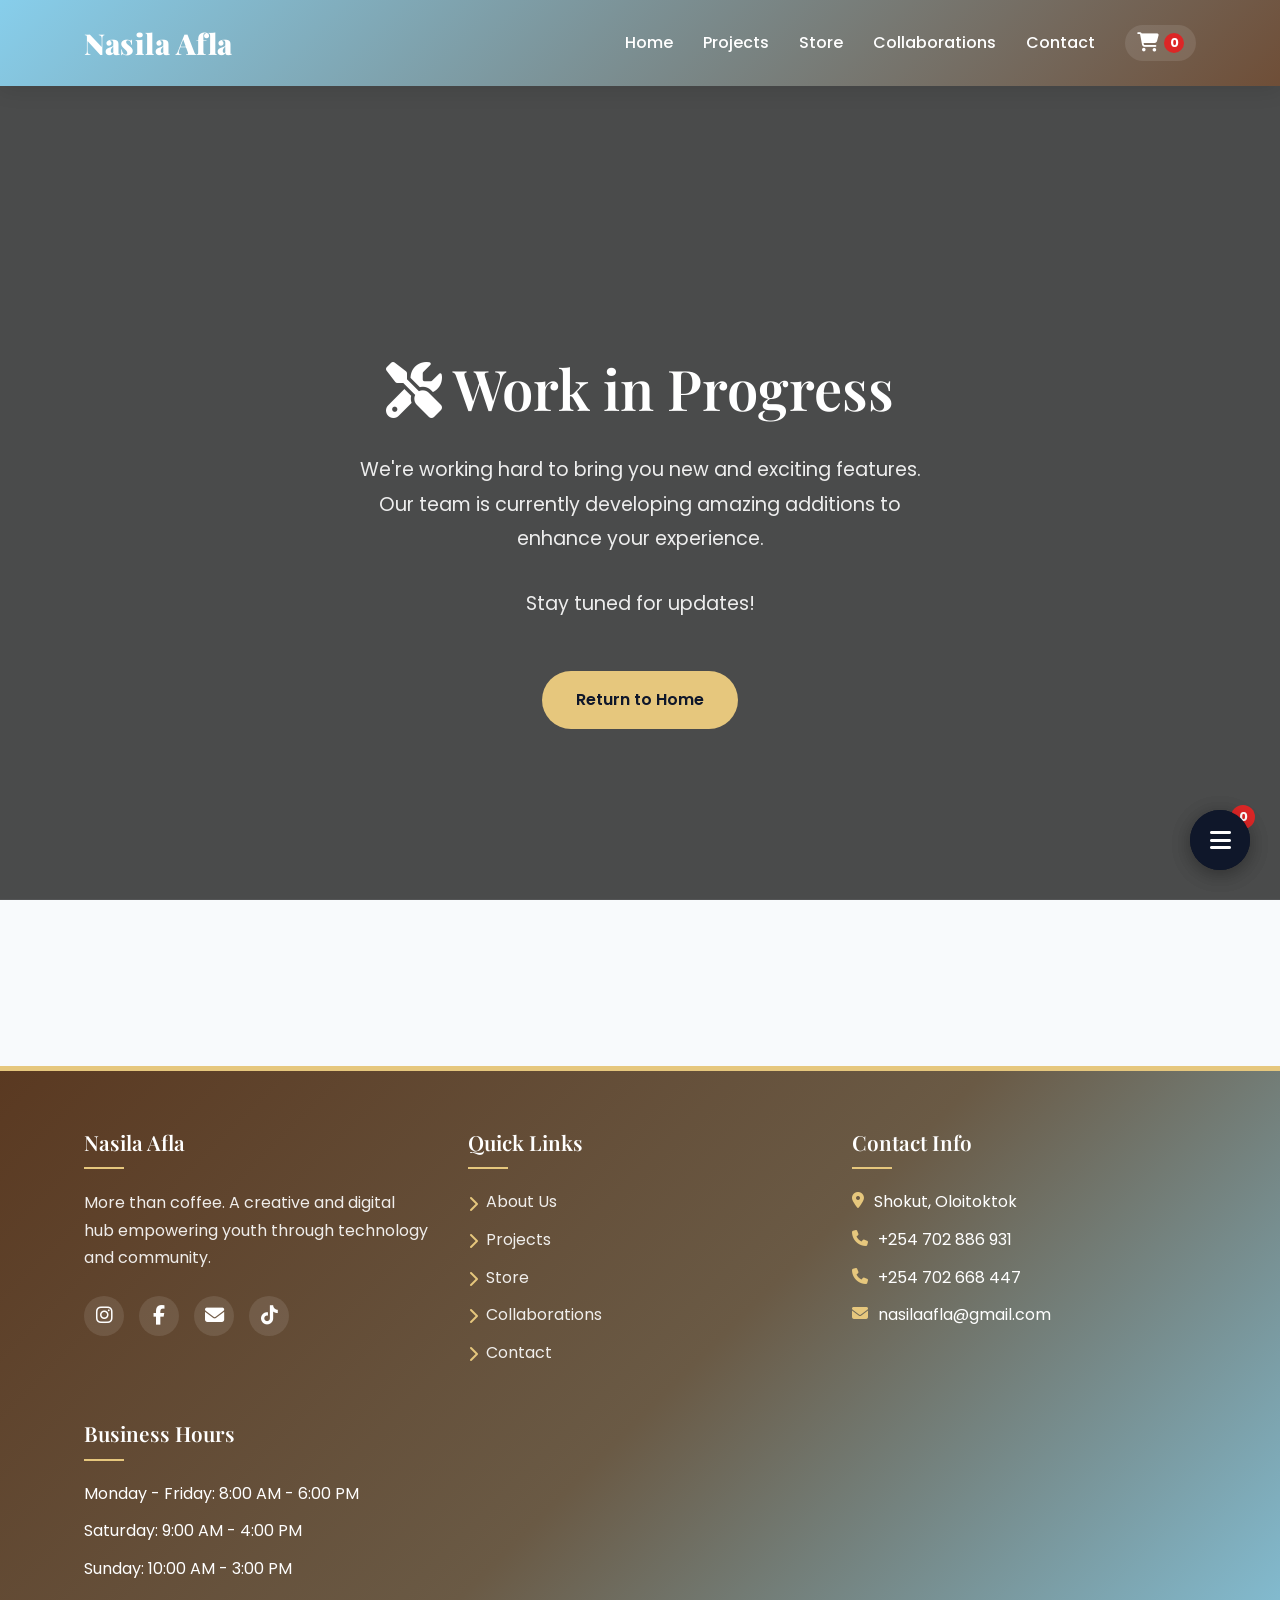
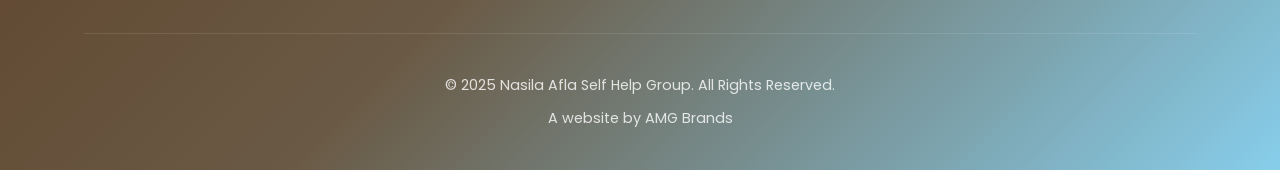
<file: wip.html>
<!DOCTYPE html>
<html lang="en">
<head>
    <!-- Google tag (gtag.js) -->
<script async src="https://www.googletagmanager.com/gtag/js?id=G-PRKRW4ZS8D"></script>
<script>
  window.dataLayer = window.dataLayer || [];
  function gtag(){dataLayer.push(arguments);}
  gtag('js', new Date());

  gtag('config', 'G-PRKRW4ZS8D');
</script>

  <meta charset="UTF-8" />
  <meta name="viewport" content="width=device-width, initial-scale=1.0" />
  <title>Work in Progress | Nasila Afla</title>

  <link href="https://fonts.googleapis.com/css2?family=Playfair+Display:wght@500;700&family=Poppins:wght@300;400;500;600&display=swap" rel="stylesheet">
  <link rel="stylesheet" href="https://cdnjs.cloudflare.com/ajax/libs/font-awesome/6.5.0/css/all.min.css">
  <link rel="stylesheet" href="styles.css" />
</head>
<body>
  <header id="navbar">
    <div class="container">
      <nav>
        <div class="logo">Nasila Afla</div>
        <div class="nav-links">
          <a href="index.html">Home</a>
          <a href="index.html#projects">Projects</a>
          <a href="index.html#store">Store</a>
          <a href="index.html#collaborations">Collaborations</a>
          <a href="index.html#contact">Contact</a>
          <!-- Cart icon in navigation -->
          <a href="cart.html" class="nav-cart">
            <i class="fas fa-shopping-cart"></i>
            <span class="nav-cart-count" id="navCartCount">0</span>
          </a>
        </div>
      </nav>
    </div>
  </header>

  <section class="wip-section">
    <div class="container">
      <h1><i class="fas fa-tools"></i> Work in Progress</h1>
      <p>We're working hard to bring you new and exciting features. Our team is currently developing amazing additions to enhance your experience.</p>
      <p>Stay tuned for updates!</p>
      <a href="index.html" class="btn">Return to Home</a>
    </div>
  </section>

  <!-- Toast Notification -->
  <div id="toast" class="toast">
    <i class="fas fa-check"></i>
    <span id="toast-message"></span>
  </div>

  <!-- Floating Cart -->
  <div class="floating-cart" onclick="window.location.href='cart.html'">
    <i class="fas fa-shopping-cart"></i>
    <span class="cart-count" id="cartCount">0</span>
  </div>

  <!-- Mobile Navigation -->
  <div class="mobile-nav-toggle" id="mobileNavToggle">
    <i class="fas fa-bars"></i>
  </div>
  
  <div class="mobile-nav" id="mobileNav">
    <a href="index.html"><i class="fas fa-home"></i> Home</a>
    <a href="index.html#store"><i class="fas fa-store"></i> Store</a>
    <a href="cart.html" class="mobile-nav-cart">
      <span><i class="fas fa-shopping-cart"></i> Cart</span>
      <span class="mobile-nav-cart-count" id="mobileCartCount">0</span>
    </a>
    <a href="wip.html"><i class="fas fa-cogs"></i> WIP</a>
    <a href="index.html#contact"><i class="fas fa-envelope"></i> Contact</a>
  </div>

  <footer class="footer">
    <div class="container">
      <div class="footer-content">
        <div class="footer-section">
          <h3>Nasila Afla</h3>
          <p>More than coffee. A creative and digital hub empowering youth through technology and community.</p>
          <div class="social-icons">
            <a href="https://www.instagram.com/nasilaafla/" target="_blank">
              <i class="fab fa-instagram"></i>
            </a>
            <a href="https://www.facebook.com/people/Nasila-AFLA-Youth-Club/61584834990603/" target="_blank">
              <i class="fab fa-facebook-f"></i>
            </a>
            <a href="mailto:nasilaafla@gmail.com">
              <i class="fas fa-envelope"></i>
            </a>
            <a href="#">
              <i class="fab fa-tiktok"></i>
            </a>
          </div>
        </div>

        <div class="footer-section">
          <h3>Quick Links</h3>
          <ul>
            <li><a href="index.html#about"><i class="fas fa-chevron-right"></i> About Us</a></li>
            <li><a href="index.html#projects"><i class="fas fa-chevron-right"></i> Projects</a></li>
            <li><a href="index.html#store"><i class="fas fa-chevron-right"></i> Store</a></li>
            <li><a href="index.html#collaborations"><i class="fas fa-chevron-right"></i> Collaborations</a></li>
            <li><a href="index.html#contact"><i class="fas fa-chevron-right"></i> Contact</a></li>
          </ul>
        </div>

        <div class="footer-section">
          <h3>Contact Info</h3>
          <ul>
            <li><i class="fas fa-map-marker-alt"></i> Shokut, Oloitoktok</li>
            <li><i class="fas fa-phone"></i> +254 702 886 931</li>
            <li><i class="fas fa-phone"></i> +254 702 668 447</li>
            <li><i class="fas fa-envelope"></i> nasilaafla@gmail.com</li>
          </ul>
        </div>

        <div class="footer-section">
          <h3>Business Hours</h3>
          <ul>
            <li>Monday - Friday: 8:00 AM - 6:00 PM</li>
            <li>Saturday: 9:00 AM - 4:00 PM</li>
            <li>Sunday: 10:00 AM - 3:00 PM</li>
          </ul>
        </div>
      </div>

      <div class="footer-bottom">
        <p>&copy; 2025 Nasila Afla Self Help Group. All Rights Reserved.</p>
        <p>A website by AMG Brands</p>
      </div>
    </div>
  </footer>

  <script>
    // Update cart counts
    function updateCartCounts() {
      const cart = JSON.parse(localStorage.getItem('cart')) || {};
      const count = Object.values(cart).reduce((sum, item) => sum + (item.quantity || 0), 0);
      
      // Update navigation cart
      const navCartCount = document.getElementById('navCartCount');
      if (navCartCount) {
        navCartCount.textContent = count;
      }
      
      // Update floating cart
      const floatingCartCount = document.getElementById('cartCount');
      if (floatingCartCount) {
        floatingCartCount.textContent = count;
      }
      
      // Update mobile nav cart
      const mobileCartCount = document.getElementById('mobileCartCount');
      if (mobileCartCount) {
        mobileCartCount.textContent = count;
      }
    }

    // Mobile navigation toggle
    document.getElementById('mobileNavToggle').addEventListener('click', function() {
      const mobileNav = document.getElementById('mobileNav');
      mobileNav.style.display = mobileNav.style.display === 'flex' ? 'none' : 'flex';
    });

    // Close mobile nav when clicking outside
    document.addEventListener('click', function(event) {
      const mobileNav = document.getElementById('mobileNav');
      const toggleBtn = document.getElementById('mobileNavToggle');
      
      if (mobileNav && toggleBtn) {
        if (!mobileNav.contains(event.target) && !toggleBtn.contains(event.target)) {
          mobileNav.style.display = 'none';
        }
      }
    });

    // Header scroll effect
    const header = document.getElementById('navbar');
    window.addEventListener('scroll', () => {
      header.classList.toggle('scrolled', window.scrollY > 50);
    });

    // Initialize on page load
    document.addEventListener('DOMContentLoaded', function() {
      updateCartCounts();
    });

    // Christmas effects for all pages
document.addEventListener('DOMContentLoaded', function() {
  // Check if Christmas effects should be enabled
  const isChristmasPeriod = () => {
    const now = new Date();
    const month = now.getMonth() + 1;
    const day = now.getDate();
    
    if (month === 12 && day >= 24 && day <= 28) {
      return true;
    }
    
    return localStorage.getItem('forceChristmas') === 'true';
  };
  
  const isEnabled = localStorage.getItem('christmasEnabled') === 'true' && isChristmasPeriod();
  
  if (isEnabled) {
    // Add Christmas class to body
    document.body.classList.add('christmas-active');
    
    // Simple snowflake effect for other pages
    const snowflakeCount = localStorage.getItem('snowflakeCount') || 50;
    createSimpleSnowflakes(parseInt(snowflakeCount));
  }
  
  function createSimpleSnowflakes(count) {
    const container = document.createElement('div');
    container.id = 'snowfall-container';
    container.style.cssText = `
      position: fixed;
      top: 0;
      left: 0;
      width: 100%;
      height: 100%;
      pointer-events: none;
      z-index: 9998;
    `;
    document.body.appendChild(container);
    
    for (let i = 0; i < count; i++) {
      const snowflake = document.createElement('div');
      snowflake.style.cssText = `
        position: absolute;
        top: -20px;
        left: ${Math.random() * 100}vw;
        width: ${4 + Math.random() * 6}px;
        height: ${4 + Math.random() * 6}px;
        background: white;
        border-radius: 50%;
        opacity: ${0.5 + Math.random() * 0.5};
        filter: blur(${Math.random()}px);
        animation: snowfall ${10 + Math.random() * 10}s linear infinite;
        animation-delay: ${Math.random() * 5}s;
      `;
      container.appendChild(snowflake);
    }
    
    // Add CSS for animation
    if (!document.querySelector('#snowfall-animation')) {
      const style = document.createElement('style');
      style.id = 'snowfall-animation';
      style.textContent = `
        @keyframes snowfall {
          0% {
            transform: translateY(0) translateX(0) rotate(0deg);
          }
          100% {
            transform: translateY(100vh) translateX(${Math.random() * 100 - 50}px) rotate(360deg);
          }
        }
        
        .christmas-active .wip-section {
          background: linear-gradient(135deg, var(--christmas-green), var(--christmas-red)) !important;
        }
        
        .christmas-active .cart-page {
          background: linear-gradient(135deg, #f8f9fa, #e8f5e8) !important;
        }
      `;
      document.head.appendChild(style);
    }
  }
});
  </script>
</body>
</html>
</file>
<file: styles.css>
/* RESET & GLOBAL IMPROVEMENTS */
* {
  margin: 0;
  padding: 0;
  box-sizing: border-box;
}

:root {
  --primary: #0F172A;
  --accent: #E6C77D;
  --background: #F8FAFC;
  --text-main: #0F172A;
  --text-muted: #475569;
  --success: #16A34A;
  --danger: #DC2626;
  --white: #FFFFFF;
  --card-bg: rgba(255, 255, 255, 0.98);
  --footer-bg: linear-gradient(135deg, #5a3921 0%, #6a5a45 50%, #87CEEB 100%);
  --light-gray: #f1f5f9;
  --border-color: #e2e8f0;
}

html {
  scroll-behavior: smooth;
  height: 100%;
}

body {
  font-family: 'Poppins', sans-serif;
  background: var(--background);
  color: var(--text-main);
  line-height: 1.6;
  min-height: 100vh;
  display: flex;
  flex-direction: column;
}

main {
  flex: 1;
}

h1, h2, h3, h4, h5, h6 {
  font-family: 'Playfair Display', serif;
  font-weight: 600;
  color: var(--primary);
}

a {
  text-decoration: none;
  color: inherit;
  transition: all 0.3s ease;
}

.container {
  width: 90%;
  max-width: 1200px;
  margin: 0 auto;
  padding: 0 20px;
}

/* ========================
   IMPROVED NAVBAR WITH CART
======================= */
header {
  background: linear-gradient(135deg, #87CEEB 0%, #6F4E37 100%);
  position: sticky;
  top: 0;
  z-index: 1000;
  box-shadow: 0 4px 20px rgba(0, 0, 0, 0.1);
  transition: all 0.3s ease;
  width: 100%;
}

header.scrolled {
  background: linear-gradient(135deg, rgba(33,131,173,1) 0%, rgba(230,116,30,1) 50%, rgba(56,112,140,1) 100%);
  padding: 5px 0;
}

nav {
  display: flex;
  justify-content: space-between;
  align-items: center;
  padding: 20px 0;
}

.logo {
  font-family: 'Playfair Display', serif;
  font-weight: 900;
  font-size: 1.8rem;
  color: var(--white);
  letter-spacing: 0.5px;
}

.logo h1 {
  color: var(--white);
  margin: 0;
  font-size: 1.8rem;
}

.nav-links {
  display: flex;
  gap: 30px;
  align-items: center;
}

.nav-links a {
  color: var(--white);
  font-weight: 500;
  padding: 8px 0;
  position: relative;
  display: flex;
  align-items: center;
  gap: 5px;
}

.nav-links a:hover {
  color: var(--accent);
}

.nav-links a::after {
  content: '';
  position: absolute;
  bottom: 0;
  left: 0;
  width: 0;
  height: 2px;
  background: var(--accent);
  transition: width 0.3s ease;
}

.nav-links a:hover::after {
  width: 100%;
}

/* Navigation Cart Icon */
.nav-cart {
  display: flex;
  align-items: center;
  gap: 8px;
  position: relative;
  padding: 8px 12px !important;
  border-radius: 20px;
  background: rgba(255, 255, 255, 0.1);
  transition: all 0.3s ease;
}

.nav-cart:hover {
  background: rgba(255, 255, 255, 0.2);
  transform: translateY(-2px);
}

.nav-cart i {
  font-size: 1.2rem;
}

.nav-cart-count {
  background: var(--danger);
  color: var(--white);
  font-size: 0.8rem;
  font-weight: bold;
  min-width: 20px;
  height: 20px;
  border-radius: 50%;
  display: flex;
  align-items: center;
  justify-content: center;
  padding: 0 4px;
}

.nav-cart.active {
  background: var(--accent);
  color: var(--primary);
}

.nav-cart.active:hover {
  background: var(--accent);
  opacity: 0.9;
}

/* ========================
   HERO SECTION
======================= */
.hero {
  min-height: 90vh;
  display: flex;
  align-items: center;
  color: var(--white);
  background: 
    linear-gradient(rgba(15, 23, 42, 0.7), rgba(15, 23, 42, 0.7)),
    url('https://images.pexels.com/photos/15904775/pexels-photo-15904775.jpeg');
  background-size: cover;
  background-position: center;
  background-attachment: fixed;
  text-align: center;
}

.hero-content {
  max-width: 800px;
  margin: 0 auto;
  animation: fadeUp 1s ease forwards;
}

@keyframes fadeUp {
  from {
    opacity: 0;
    transform: translateY(30px);
  }
  to {
    opacity: 1;
    transform: translateY(0);
  }
}

.hero h1 {
  font-size: clamp(2.5rem, 5vw, 4rem);
  margin-bottom: 20px;
  line-height: 1.2;
  color: var(--white);
}

.hero p {
  font-size: 1.2rem;
  color: #CBD5E1;
  margin-bottom: 40px;
  max-width: 600px;
  margin-left: auto;
  margin-right: auto;
  line-height: 1.8;
}

.btn {
  display: inline-block;
  padding: 14px 32px;
  background: var(--accent);
  color: var(--primary);
  border-radius: 50px;
  font-weight: 600;
  font-size: 1rem;
  transition: all 0.3s ease;
  border: 2px solid transparent;
  cursor: pointer;
}

.btn:hover {
  transform: translateY(-3px);
  box-shadow: 0 10px 20px rgba(0, 0, 0, 0.2);
  border-color: var(--primary);
}

/* ========================
   CONTENT SECTIONS
======================= */
section {
  padding: 80px 0;
  position: relative;
}

.section-title {
  text-align: center;
  margin-bottom: 60px;
}

.section-title h2 {
  font-size: 2.5rem;
  margin-bottom: 15px;
  position: relative;
  display: inline-block;
}

.section-title h2::after {
  content: '';
  position: absolute;
  bottom: -10px;
  left: 50%;
  transform: translateX(-50%);
  width: 60px;
  height: 3px;
  background: var(--accent);
}

.section-title p {
  color: var(--text-muted);
  font-size: 1.1rem;
  max-width: 600px;
  margin: 20px auto 0;
}

/* Background wrapper */
.coffee-bg {
  background: 
    linear-gradient(rgba(248, 250, 252, 0.95), rgba(248, 250, 252, 0.95)),
    url('https://images.pexels.com/photos/3158814/pexels-photo-3158814.jpeg') center/cover fixed;
}

/* ========================
   IMPROVED CARDS & GRIDS
======================= */
.projects-grid {
  display: grid;
  grid-template-columns: repeat(auto-fit, minmax(300px, 1fr));
  gap: 30px;
  margin-top: 30px;
}

.card {
  background: var(--card-bg);
  border-radius: 20px;
  padding: 30px;
  box-shadow: 0 10px 30px rgba(0, 0, 0, 0.08);
  transition: all 0.3s ease;
  border: 1px solid rgba(0, 0, 0, 0.05);
  height: 100%;
  display: flex;
  flex-direction: column;
  position: relative;
  overflow: hidden;
}

.card::before {
  content: '';
  position: absolute;
  top: 0;
  left: 0;
  width: 100%;
  height: 5px;
  background: var(--accent);
}

.card:hover {
  transform: translateY(-10px);
  box-shadow: 0 20px 40px rgba(135, 206, 235, 0.2);
}

.card img {
  width: 100%;
  height: 200px;
  object-fit: cover;
  border-radius: 12px;
  margin-bottom: 20px;
}

.card h3 {
  font-size: 1.4rem;
  margin-bottom: 15px;
  color: var(--primary);
}

.card p {
  color: var(--text-muted);
  margin-bottom: 20px;
  flex-grow: 1;
  line-height: 1.7;
}

.card ul {
  list-style: none;
  padding-left: 0;
  margin-bottom: 20px;
}

.card ul li {
  padding: 8px 0;
  color: var(--text-muted);
  position: relative;
  padding-left: 25px;
  line-height: 1.5;
}

.card ul li::before {
  content: '✓';
  position: absolute;
  left: 0;
  color: var(--success);
  font-weight: bold;
  font-size: 1.1rem;
}

.price {
  font-size: 1.5rem;
  font-weight: 700;
  color: var(--primary);
  margin: 20px 0;
}

/* ========================
   IMPROVED BUTTONS
======================= */
.buy-btn {
  display: inline-flex;
  align-items: center;
  justify-content: center;
  gap: 10px;
  background: var(--success);
  color: var(--white);
  border: none;
  padding: 12px 24px;
  border-radius: 50px;
  font-weight: 600;
  font-size: 0.95rem;
  cursor: pointer;
  transition: all 0.3s ease;
  width: 100%;
  margin-top: auto;
}

.buy-btn:hover {
  transform: translateY(-2px);
  box-shadow: 0 5px 15px rgba(22, 163, 74, 0.3);
  background: #15803d;
}

.buy-btn:active {
  transform: translateY(0);
}

/* ========================
   IMPROVED CONTACT SECTION
======================= */
.contact-container {
  display: grid;
  grid-template-columns: 1fr 1fr;
  gap: 50px;
  margin-top: 40px;
  align-items: start;
}

.contact-details {
  background: var(--card-bg);
  padding: 30px;
  border-radius: 20px;
  box-shadow: 0 10px 30px rgba(0, 0, 0, 0.05);
}

.contact-details h3 {
  color: var(--primary);
  margin-bottom: 20px;
  display: flex;
  align-items: center;
  gap: 10px;
}

.contact-details h3 i {
  color: var(--accent);
}

.contact-details p {
  color: var(--text-muted);
  margin-bottom: 15px;
  line-height: 1.6;
}

.social-icons {
  display: flex;
  gap: 15px;
  margin-top: 20px;
  flex-wrap: wrap;
}

.social-icons a {
  display: inline-flex;
  align-items: center;
  justify-content: center;
  width: 40px;
  height: 40px;
  background: var(--background);
  border-radius: 50%;
  transition: all 0.3s ease;
  color: var(--primary);
}

.social-icons a:hover {
  background: var(--accent);
  transform: translateY(-3px);
  color: var(--primary);
}

.social-icons i {
  font-size: 1.2rem;
}

.contact-form {
  background: var(--card-bg);
  padding: 30px;
  border-radius: 20px;
  box-shadow: 0 10px 30px rgba(0, 0, 0, 0.05);
}

.contact-form h3 {
  color: var(--primary);
  margin-bottom: 25px;
  display: flex;
  align-items: center;
  gap: 10px;
}

.contact-form h3 i {
  color: var(--accent);
}

.form-group {
  margin-bottom: 20px;
}

.contact-form input,
.contact-form textarea {
  width: 100%;
  padding: 15px;
  border: 2px solid #e2e8f0;
  border-radius: 10px;
  font-family: 'Poppins', sans-serif;
  font-size: 1rem;
  transition: all 0.3s ease;
  background: var(--background);
}

.contact-form input:focus,
.contact-form textarea:focus {
  outline: none;
  border-color: var(--accent);
  box-shadow: 0 0 0 3px rgba(230, 199, 125, 0.2);
  background: var(--white);
}

.contact-form textarea {
  min-height: 150px;
  resize: vertical;
}

.submit-btn {
  width: 100%;
  padding: 15px;
  background: var(--accent);
  color: var(--primary);
  border: none;
  border-radius: 50px;
  font-weight: 600;
  font-size: 1rem;
  cursor: pointer;
  transition: all 0.3s ease;
  display: flex;
  align-items: center;
  justify-content: center;
  gap: 10px;
}

.submit-btn:hover {
  transform: translateY(-2px);
  box-shadow: 0 5px 15px rgba(230, 199, 125, 0.3);
}

/* ========================
   IMPROVED FOOTER
======================= */
footer.footer {
  background: var(--footer-bg);
  color: var(--white);
  padding: 60px 0 30px;
  margin-top: 80px;
  width: 100%;
  position: relative;
  overflow: hidden;
}

footer.footer::before {
  content: '';
  position: absolute;
  top: 0;
  left: 0;
  right: 0;
  height: 5px;
  background: var(--accent);
}

.footer-content {
  display: grid;
  grid-template-columns: repeat(auto-fit, minmax(250px, 1fr));
  gap: 40px;
  margin-bottom: 40px;
}

.footer-section h3 {
  font-size: 1.3rem;
  margin-bottom: 20px;
  color: var(--white);
  position: relative;
  padding-bottom: 10px;
}

.footer-section h3::after {
  content: '';
  position: absolute;
  bottom: 0;
  left: 0;
  width: 40px;
  height: 2px;
  background: var(--accent);
}

.footer-section p {
  color: rgba(255, 255, 255, 0.9);
  line-height: 1.7;
  margin-bottom: 20px;
}

.footer-section ul {
  list-style: none;
  padding-left: 0;
}

.footer-section ul li {
  margin-bottom: 12px;
  display: flex;
  align-items: flex-start;
  gap: 10px;
}

.footer-section ul li i {
  color: var(--accent);
  margin-top: 3px;
}

.footer-section ul li a {
  color: rgba(255, 255, 255, 0.9);
  transition: all 0.3s ease;
  display: flex;
  align-items: center;
  gap: 8px;
}

.footer-section ul li a:hover {
  color: var(--accent);
  transform: translateX(5px);
}

.footer-section .social-icons {
  margin-top: 25px;
}

.footer-section .social-icons a {
  background: rgba(255, 255, 255, 0.1);
  color: var(--white);
}

.footer-section .social-icons a:hover {
  background: var(--accent);
  color: var(--primary);
}

.footer-bottom {
  text-align: center;
  padding-top: 30px;
  border-top: 1px solid rgba(255, 255, 255, 0.1);
  color: rgba(255, 255, 255, 0.8);
  font-size: 0.9rem;
  line-height: 1.6;
}

.footer-bottom p {
  margin: 10px 0;
}

/* ========================
   CART PAGE STYLES
======================= */
.cart-page {
  padding: 100px 0 60px;
  min-height: 70vh;
  background: var(--background);
}

.cart-container {
  display: grid;
  grid-template-columns: 2fr 1fr;
  gap: 40px;
  margin-top: 30px;
}

.cart-items-container {
  background: var(--card-bg);
  border-radius: 20px;
  padding: 30px;
  box-shadow: 0 10px 30px rgba(0, 0, 0, 0.05);
}

.cart-items-container h2 {
  margin-bottom: 30px;
  color: var(--primary);
}

.cart-item {
  display: grid;
  grid-template-columns: 2fr 1fr 1fr 1fr;
  align-items: center;
  padding: 20px 0;
  border-bottom: 1px solid var(--border-color);
  gap: 20px;
}

.cart-item:last-child {
  border-bottom: none;
}

.cart-item h4 {
  font-size: 1.1rem;
  margin: 0;
  color: var(--primary);
}

.item-price {
  font-weight: 600;
  color: var(--text-muted);
}

.quantity-controls {
  display: flex;
  align-items: center;
  gap: 10px;
}

.qty-btn {
  width: 30px;
  height: 30px;
  border-radius: 50%;
  border: none;
  background: var(--accent);
  color: var(--primary);
  font-weight: bold;
  cursor: pointer;
  display: flex;
  align-items: center;
  justify-content: center;
  transition: all 0.3s ease;
}

.qty-btn:hover {
  background: var(--primary);
  color: var(--white);
}

.qty-input {
  width: 50px;
  text-align: center;
  padding: 8px;
  border: 2px solid var(--border-color);
  border-radius: 8px;
  font-size: 1rem;
  font-weight: 500;
}

.item-total {
  font-weight: 700;
  color: var(--primary);
  font-size: 1.1rem;
}

.remove-btn {
  background: var(--danger);
  color: var(--white);
  border: none;
  padding: 8px 16px;
  border-radius: 8px;
  cursor: pointer;
  font-size: 0.9rem;
  transition: all 0.3s ease;
  display: flex;
  align-items: center;
  gap: 8px;
}

.remove-btn:hover {
  background: #b91c1c;
  transform: translateY(-2px);
}

.cart-summary {
  background: var(--primary);
  color: var(--white);
  border-radius: 20px;
  padding: 30px;
  position: sticky;
  top: 120px;
  height: fit-content;
}

.cart-summary h3 {
  color: var(--white);
  margin-bottom: 25px;
  font-size: 1.5rem;
}

.summary-item {
  display: flex;
  justify-content: space-between;
  margin: 15px 0;
  padding-bottom: 10px;
  border-bottom: 1px solid rgba(255, 255, 255, 0.1);
}

.summary-total {
  font-size: 1.3rem;
  font-weight: bold;
  margin: 20px 0;
  padding-top: 10px;
  border-top: 2px solid rgba(255, 255, 255, 0.2);
  display: flex;
  justify-content: space-between;
}

.checkout-btn {
  width: 100%;
  padding: 15px;
  background: var(--accent);
  color: var(--primary);
  border: none;
  border-radius: 50px;
  font-weight: 600;
  font-size: 1rem;
  cursor: pointer;
  transition: all 0.3s ease;
  margin-top: 20px;
  display: flex;
  align-items: center;
  justify-content: center;
  gap: 10px;
}

.checkout-btn:hover {
  transform: translateY(-2px);
  box-shadow: 0 5px 15px rgba(230, 199, 125, 0.3);
}

.clear-btn {
  width: 100%;
  padding: 12px;
  background: transparent;
  color: var(--white);
  border: 1px solid rgba(255, 255, 255, 0.3);
  border-radius: 50px;
  font-weight: 500;
  cursor: pointer;
  transition: all 0.3s ease;
  margin-top: 10px;
  display: flex;
  align-items: center;
  justify-content: center;
  gap: 8px;
}

.clear-btn:hover {
  background: rgba(255, 255, 255, 0.1);
  border-color: var(--danger);
  color: var(--danger);
}

/* Payment Info */
.payment-info {
  margin-top: 30px;
  padding-top: 20px;
  border-top: 1px solid rgba(255, 255, 255, 0.2);
}

.payment-info h4 {
  color: var(--white);
  margin-bottom: 15px;
  display: flex;
  align-items: center;
  gap: 10px;
}

.payment-info h4 i {
  color: var(--accent);
}

.payment-info p {
  margin: 10px 0;
  line-height: 1.6;
  color: rgba(255, 255, 255, 0.9);
}

/* Empty Cart */
.empty-cart {
  text-align: center;
  padding: 60px 20px;
}

.empty-cart i {
  font-size: 4rem;
  color: var(--text-muted);
  margin-bottom: 20px;
}

.empty-cart h3 {
  color: var(--primary);
  margin-bottom: 15px;
}

.empty-cart p {
  color: var(--text-muted);
  margin-bottom: 30px;
  max-width: 400px;
  margin-left: auto;
  margin-right: auto;
}

/* ========================
   WIP SECTION
======================= */
.wip-section {
  min-height: 100vh;
  display: flex;
  flex-direction: column;
  align-items: center;
  justify-content: center;
  text-align: center;
  color: var(--white);
  padding: 100px 20px;
  background: 
    linear-gradient(rgba(0, 0, 0, 0.7), rgba(0, 0, 0, 0.7)),
    url('https://images.pexels.com/photos/6764282/pexels-photo-6764282.jpeg');
  background-size: cover;
  background-position: center;
  background-attachment: fixed;
}

.wip-section .container {
  max-width: 800px;
}

.wip-section h1 {
  font-size: 3.5rem;
  margin-bottom: 20px;
  animation: pulse 2s infinite;
  color: var(--white);
}

@keyframes pulse {
  0% { transform: scale(1); }
  50% { transform: scale(1.05); }
  100% { transform: scale(1); }
}

.wip-section p {
  font-size: 1.2rem;
  max-width: 600px;
  margin: 0 auto 30px;
  line-height: 1.8;
  color: rgba(255, 255, 255, 0.9);
}

.wip-section .btn {
  margin-top: 20px;
}

/* ========================
   FLOATING ELEMENTS - FIXED POSITIONING
======================= */
.floating-cart {
  position: fixed;
  bottom: 30px;
  right: 30px;
  background: var(--primary);
  color: var(--white);
  width: 60px;
  height: 60px;
  border-radius: 50%;
  display: flex;
  align-items: center;
  justify-content: center;
  font-size: 1.5rem;
  cursor: pointer;
  box-shadow: 0 4px 20px rgba(0, 0, 0, 0.2);
  z-index: 998; /* Lower than mobile nav */
  transition: all 0.3s ease;
}

.floating-cart:hover {
  transform: scale(1.1);
  background: var(--accent);
  color: var(--primary);
}

.cart-count {
  position: absolute;
  top: -5px;
  right: -5px;
  background: var(--danger);
  color: var(--white);
  font-size: 0.8rem;
  width: 24px;
  height: 24px;
  border-radius: 50%;
  display: flex;
  align-items: center;
  justify-content: center;
  font-weight: bold;
}

/* Toast Notification */
.toast {
  position: fixed;
  bottom: 100px;
  right: 30px;
  background: var(--success);
  color: var(--white);
  padding: 15px 25px;
  border-radius: 50px;
  box-shadow: 0 5px 20px rgba(0, 0, 0, 0.2);
  display: flex;
  align-items: center;
  gap: 10px;
  z-index: 999;
  transform: translateY(20px);
  opacity: 0;
  transition: all 0.3s ease;
}

.toast.show {
  transform: translateY(0);
  opacity: 1;
}

/* ========================
   MOBILE NAVIGATION - FIXED OVERLAPPING
======================= */
.mobile-nav-toggle {
  display: none;
  position: fixed;
  bottom: 30px;
  right: 30px;
  width: 60px;
  height: 60px;
  background: var(--primary);
  color: var(--white);
  border-radius: 50%;
  display: flex;
  align-items: center;
  justify-content: center;
  font-size: 1.5rem;
  z-index: 1000; /* Higher than floating cart */
  cursor: pointer;
  box-shadow: 0 4px 20px rgba(0, 0, 0, 0.2);
  transition: all 0.3s ease;
}

.mobile-nav-toggle:hover {
  background: var(--accent);
  color: var(--primary);
}

.mobile-nav {
  position: fixed;
  bottom: 100px;
  right: 30px;
  background: var(--primary);
  border-radius: 20px;
  padding: 20px;
  display: none;
  flex-direction: column;
  gap: 15px;
  z-index: 1001; /* Higher than toggle button */
  box-shadow: 0 10px 30px rgba(0, 0, 0, 0.2);
  min-width: 200px;
  max-height: 400px;
  overflow-y: auto;
}

.mobile-nav a {
  color: var(--white);
  padding: 12px 20px;
  border-radius: 10px;
  background: rgba(255, 255, 255, 0.1);
  text-align: center;
  display: flex;
  align-items: center;
  justify-content: center;
  gap: 10px;
  transition: all 0.3s ease;
}

.mobile-nav a:hover {
  background: var(--accent);
  color: var(--primary);
  transform: translateX(-5px);
}

/* Mobile cart item in mobile nav */
.mobile-nav-cart {
  display: flex;
  align-items: center;
  justify-content: space-between;
  background: rgba(255, 255, 255, 0.15) !important;
}

.mobile-nav-cart-count {
  background: var(--danger);
  color: var(--white);
  font-size: 0.8rem;
  font-weight: bold;
  width: 20px;
  height: 20px;
  border-radius: 50%;
  display: flex;
  align-items: center;
  justify-content: center;
  margin-left: 8px;
}

/* ========================
   MODAL STYLES
======================= */
.modal-overlay {
  position: fixed;
  top: 0;
  left: 0;
  right: 0;
  bottom: 0;
  background: rgba(0, 0, 0, 0.7);
  display: flex;
  align-items: center;
  justify-content: center;
  z-index: 2000;
  opacity: 0;
  visibility: hidden;
  transition: all 0.3s ease;
}

.modal-overlay.active {
  opacity: 1;
  visibility: visible;
}

.modal {
  background: var(--white);
  border-radius: 20px;
  padding: 40px;
  max-width: 500px;
  width: 90%;
  transform: translateY(-20px);
  transition: transform 0.3s ease;
  box-shadow: 0 20px 40px rgba(0, 0, 0, 0.2);
}

.modal-overlay.active .modal {
  transform: translateY(0);
}

.modal h2 {
  color: var(--primary);
  margin-bottom: 20px;
  text-align: center;
  display: flex;
  align-items: center;
  justify-content: center;
  gap: 10px;
}

.modal p {
  color: var(--text-muted);
  margin-bottom: 15px;
  text-align: center;
  line-height: 1.6;
}

.modal-close {
  display: block;
  margin: 20px auto 0;
  padding: 12px 30px;
  background: var(--accent);
  color: var(--primary);
  border: none;
  border-radius: 50px;
  font-weight: 600;
  cursor: pointer;
  transition: all 0.3s ease;
  display: flex;
  align-items: center;
  gap: 8px;
}

.modal-close:hover {
  transform: translateY(-2px);
  box-shadow: 0 5px 15px rgba(230, 199, 125, 0.3);
}

/* ========================
   RESPONSIVE DESIGN
======================= */
@media (max-width: 1024px) {
  .cart-container {
    grid-template-columns: 1fr;
    gap: 30px;
  }
  
  .cart-summary {
    position: static;
  }
  
  .contact-container {
    gap: 30px;
  }
  
  .projects-grid {
    grid-template-columns: repeat(auto-fit, minmax(280px, 1fr));
  }
}

@media (max-width: 768px) {
  /* General */
  section {
    padding: 60px 0;
  }
  
  .container {
    width: 95%;
    padding: 0 15px;
  }
  
  /* Navbar - hide nav cart on mobile */
  .nav-links {
    display: none;
  }
  
  .nav-cart {
    display: none !important;
  }
  
  .mobile-nav-toggle {
    display: flex;
  }
  
  /* Cart Page Mobile */
  .cart-item {
    grid-template-columns: 1fr;
    gap: 15px;
    text-align: center;
    padding: 25px 0;
  }
  
  .quantity-controls {
    justify-content: center;
  }
  
  .item-price, .item-total {
    font-size: 1.2rem;
  }
  
  /* Floating cart adjustments for mobile */
  .floating-cart {
    bottom: 100px; /* Position above mobile toggle */
    right: 30px;
    width: 50px;
    height: 50px;
    font-size: 1.3rem;
    z-index: 999; /* Ensure it's above content but below mobile nav */
  }
  
  .mobile-nav-toggle {
    bottom: 30px;
    right: 30px;
    width: 50px;
    height: 50px;
    font-size: 1.3rem;
  }
  
  .mobile-nav {
    bottom: 100px; /* Position above toggle button */
    right: 30px;
    z-index: 1002; /* Highest z-index */
  }
  
  /* Adjust floating cart position when mobile nav is open */
  .mobile-nav.active + .floating-cart {
    bottom: 180px; /* Move up when mobile nav is open */
  }
  
  /* Hero */
  .hero {
    min-height: 80vh;
    background-attachment: scroll;
  }
  
  .hero h1 {
    font-size: 2.2rem;
  }
  
  .hero p {
    font-size: 1rem;
  }
  
  /* Grids */
  .projects-grid {
    grid-template-columns: 1fr;
    gap: 20px;
  }
  
  /* Contact */
  .contact-container {
    grid-template-columns: 1fr;
    gap: 30px;
  }
  
  /* WIP Section */
  .wip-section h1 {
    font-size: 2.5rem;
  }
  
  .wip-section p {
    font-size: 1.1rem;
  }
  
  /* Footer */
  .footer-content {
    grid-template-columns: 1fr;
    gap: 30px;
  }
  
  .footer-section {
    text-align: center;
  }
  
  .footer-section h3::after {
    left: 50%;
    transform: translateX(-50%);
  }
  
  .footer-section ul li {
    justify-content: center;
  }
  
  .social-icons {
    justify-content: center;
  }
  
  /* Toast adjustment for mobile */
  .toast {
    bottom: 150px;
    right: 20px;
    left: 20px;
    text-align: center;
  }
}

@media (max-width: 480px) {
  .hero h1 {
    font-size: 1.8rem;
  }
  
  .section-title h2 {
    font-size: 2rem;
  }
  
  .card {
    padding: 20px;
  }
  
  .contact-details,
  .contact-form {
    padding: 20px;
  }
  
  .footer {
    padding: 40px 0 20px;
  }
  
  /* Cart Page Small Screens */
  .cart-items-container,
  .cart-summary {
    padding: 20px;
  }
  
  .qty-input {
    width: 40px;
  }
  
  /* WIP Section Small Screens */
  .wip-section {
    padding: 80px 15px;
  }
  
  .wip-section h1 {
    font-size: 2rem;
  }
  
  /* Adjust floating elements for very small screens */
  .floating-cart {
    bottom: 90px;
    right: 15px;
    width: 45px;
    height: 45px;
  }
  
  .mobile-nav-toggle {
    bottom: 20px;
    right: 15px;
    width: 45px;
    height: 45px;
  }
  
  .mobile-nav {
    bottom: 80px;
    right: 15px;
    left: 15px;
  }
  
  .toast {
    bottom: 130px;
    left: 10px;
    right: 10px;
  }
}

/* For tablets and medium screens */
@media (min-width: 769px) and (max-width: 1024px) {
  .nav-links {
    gap: 20px;
  }
  
  .nav-cart {
    padding: 8px 10px !important;
  }
}

/* Loading Animation */
.loading {
  display: inline-block;
  width: 20px;
  height: 20px;
  border: 3px solid rgba(255, 255, 255, 0.3);
  border-radius: 50%;
  border-top-color: var(--white);
  animation: spin 1s ease-in-out infinite;
}

@keyframes spin {
  to { transform: rotate(360deg); }
}

/* Utility Classes */
.text-center {
  text-align: center;
}

.mt-20 { margin-top: 20px; }
.mt-30 { margin-top: 30px; }
.mt-40 { margin-top: 40px; }
.mb-20 { margin-bottom: 20px; }
.mb-30 { margin-bottom: 30px; }
.mb-40 { margin-bottom: 40px; }

/* ========================
   ORDER FORM MODAL
======================= */
.order-form-modal {
  background: var(--white);
  border-radius: 20px;
  padding: 40px;
  max-width: 500px;
  width: 90%;
  transform: translateY(-20px);
  transition: transform 0.3s ease;
  box-shadow: 0 20px 40px rgba(0, 0, 0, 0.2);
  max-height: 90vh;
  overflow-y: auto;
}

.order-form-modal h2 {
  color: var(--primary);
  margin-bottom: 25px;
  text-align: center;
  display: flex;
  align-items: center;
  justify-content: center;
  gap: 10px;
}

.order-form-modal h2 i {
  color: var(--success);
}

.order-summary {
  background: var(--background);
  padding: 20px;
  border-radius: 12px;
  margin-bottom: 25px;
  border-left: 4px solid var(--accent);
}

.order-summary h4 {
  color: var(--primary);
  margin-bottom: 15px;
  font-size: 1.2rem;
}

.order-summary-item {
  display: flex;
  justify-content: space-between;
  margin-bottom: 8px;
  padding-bottom: 8px;
  border-bottom: 1px solid var(--border-color);
}

.order-summary-item:last-child {
  border-bottom: none;
  margin-bottom: 0;
  padding-bottom: 0;
}

.order-summary-total {
  display: flex;
  justify-content: space-between;
  font-weight: 700;
  font-size: 1.2rem;
  margin-top: 15px;
  padding-top: 15px;
  border-top: 2px solid var(--border-color);
  color: var(--primary);
}

.form-step {
  display: none;
  animation: fadeIn 0.3s ease;
}

.form-step.active {
  display: block;
}

@keyframes fadeIn {
  from { opacity: 0; transform: translateY(10px); }
  to { opacity: 1; transform: translateY(0); }
}

.form-group {
  margin-bottom: 20px;
}

.form-group label {
  display: block;
  margin-bottom: 8px;
  color: var(--text-main);
  font-weight: 500;
  font-size: 0.95rem;
}

.form-group input,
.form-group select,
.form-group textarea {
  width: 100%;
  padding: 14px;
  border: 2px solid var(--border-color);
  border-radius: 10px;
  font-family: 'Poppins', sans-serif;
  font-size: 1rem;
  transition: all 0.3s ease;
  background: var(--white);
}

.form-group input:focus,
.form-group select:focus,
.form-group textarea:focus {
  outline: none;
  border-color: var(--accent);
  box-shadow: 0 0 0 3px rgba(230, 199, 125, 0.2);
}

.form-group textarea {
  min-height: 100px;
  resize: vertical;
}

.form-buttons {
  display: flex;
  gap: 15px;
  margin-top: 30px;
}

.form-buttons button {
  flex: 1;
  padding: 14px;
  border-radius: 10px;
  font-weight: 600;
  font-size: 1rem;
  cursor: pointer;
  transition: all 0.3s ease;
  display: flex;
  align-items: center;
  justify-content: center;
  gap: 10px;
}

.btn-primary {
  background: var(--accent);
  color: var(--primary);
  border: none;
}

.btn-primary:hover {
  background: #d9b86c;
  transform: translateY(-2px);
  box-shadow: 0 5px 15px rgba(230, 199, 125, 0.3);
}

.btn-secondary {
  background: var(--background);
  color: var(--text-main);
  border: 2px solid var(--border-color);
}

.btn-secondary:hover {
  background: var(--border-color);
  transform: translateY(-2px);
}

.btn-success {
  background: var(--success);
  color: var(--white);
  border: none;
}

.btn-success:hover {
  background: #15803d;
  transform: translateY(-2px);
  box-shadow: 0 5px 15px rgba(22, 163, 74, 0.3);
}

/* Progress Steps */
.progress-steps {
  display: flex;
  justify-content: space-between;
  align-items: center;
  margin-bottom: 30px;
  position: relative;
}

.progress-steps::before {
  content: '';
  position: absolute;
  top: 15px;
  left: 0;
  right: 0;
  height: 2px;
  background: var(--border-color);
  z-index: 1;
}

.progress-bar {
  position: absolute;
  top: 15px;
  left: 0;
  height: 2px;
  background: var(--success);
  transition: all 0.3s ease;
  z-index: 2;
}

.step {
  position: relative;
  z-index: 3;
  display: flex;
  flex-direction: column;
  align-items: center;
  gap: 8px;
}

.step-number {
  width: 32px;
  height: 32px;
  border-radius: 50%;
  background: var(--white);
  border: 2px solid var(--border-color);
  display: flex;
  align-items: center;
  justify-content: center;
  font-weight: 600;
  color: var(--text-muted);
  transition: all 0.3s ease;
}

.step.active .step-number {
  background: var(--accent);
  border-color: var(--accent);
  color: var(--primary);
}

.step.completed .step-number {
  background: var(--success);
  border-color: var(--success);
  color: var(--white);
}

.step-label {
  font-size: 0.85rem;
  color: var(--text-muted);
  text-align: center;
  font-weight: 500;
}

.step.active .step-label {
  color: var(--primary);
  font-weight: 600;
}

/* WhatsApp Order Summary */
.whatsapp-order-summary {
  background: #25D366;
  color: white;
  padding: 15px;
  border-radius: 10px;
  margin-bottom: 20px;
  display: flex;
  align-items: center;
  gap: 10px;
}

.whatsapp-order-summary i {
  font-size: 1.5rem;
}

.whatsapp-order-summary p {
  margin: 0;
  font-size: 0.95rem;
  line-height: 1.4;
}

/* Order Details Display */
.order-details-display {
  background: var(--background);
  border-radius: 12px;
  padding: 20px;
  margin: 20px 0;
  border-left: 4px solid var(--accent);
}

.order-details-display h4 {
  color: var(--primary);
  margin-bottom: 15px;
  font-size: 1.1rem;
}

.order-detail-item {
  display: flex;
  justify-content: space-between;
  margin-bottom: 8px;
  padding-bottom: 8px;
  border-bottom: 1px solid rgba(0, 0, 0, 0.1);
}

.order-detail-item:last-child {
  border-bottom: none;
}

.order-detail-item strong {
  color: var(--text-main);
}

/* Contact Collection */
.contact-collection {
  background: var(--card-bg);
  border-radius: 20px;
  padding: 30px;
  margin: 30px 0;
  box-shadow: 0 10px 30px rgba(0, 0, 0, 0.05);
}

.contact-collection h3 {
  color: var(--primary);
  margin-bottom: 25px;
  display: flex;
  align-items: center;
  gap: 10px;
}

.contact-collection h3 i {
  color: var(--accent);
}

/* Success State */
.success-state {
  text-align: center;
  padding: 20px 0;
}

.success-state i {
  font-size: 4rem;
  color: var(--success);
  margin-bottom: 20px;
  animation: bounce 1s ease;
}

@keyframes bounce {
  0%, 20%, 50%, 80%, 100% {transform: translateY(0);}
  40% {transform: translateY(-10px);}
  60% {transform: translateY(-5px);}
}

.success-state h3 {
  color: var(--primary);
  margin-bottom: 15px;
}

.success-state p {
  color: var(--text-muted);
  margin-bottom: 25px;
  line-height: 1.6;
}

/* WhatsApp Button */
.whatsapp-button {
  background: #25D366;
  color: white;
  border: none;
  padding: 15px 25px;
  border-radius: 50px;
  font-weight: 600;
  font-size: 1rem;
  cursor: pointer;
  transition: all 0.3s ease;
  display: inline-flex;
  align-items: center;
  justify-content: center;
  gap: 10px;
  text-decoration: none;
  margin-top: 10px;
}

.whatsapp-button:hover {
  background: #128C7E;
  transform: translateY(-2px);
  box-shadow: 0 5px 15px rgba(37, 211, 102, 0.3);
  color: white;
}

/* Payment Methods */
.payment-methods {
  display: grid;
  grid-template-columns: repeat(auto-fit, minmax(200px, 1fr));
  gap: 15px;
  margin-bottom: 25px;
}

.payment-method {
  background: var(--white);
  border: 2px solid var(--border-color);
  border-radius: 10px;
  padding: 15px;
  cursor: pointer;
  transition: all 0.3s ease;
  text-align: center;
}

.payment-method:hover {
  border-color: var(--accent);
  transform: translateY(-2px);
}

.payment-method.selected {
  border-color: var(--success);
  background: rgba(22, 163, 74, 0.05);
}

.payment-method i {
  font-size: 1.8rem;
  margin-bottom: 10px;
  display: block;
}

.payment-method.mpesa i {
  color: #00A75A;
}

.payment-method.cash i {
  color: var(--accent);
}

.payment-method.bank i {
  color: var(--primary);
}

/* Responsive Adjustments */
@media (max-width: 768px) {
  .order-form-modal {
    padding: 25px 20px;
  }
  
  .form-buttons {
    flex-direction: column;
  }
  
  .form-buttons button {
    width: 100%;
  }
  
  .payment-methods {
    grid-template-columns: 1fr;
  }
  
  .step-label {
    font-size: 0.8rem;
  }
}
/* Admin Pages - Add to existing styles.css */

/* Login Page */
.login-container {
    max-width: 400px;
    margin: 100px auto;
    padding: 40px;
    background: white;
    border-radius: 15px;
    box-shadow: 0 20px 40px rgba(0,0,0,0.1);
}

/* Admin Dashboard */
.admin-header {
    background: var(--primary);
    color: white;
    padding: 15px 0;
    position: sticky;
    top: 0;
    z-index: 100;
}

/* Responsive adjustments */
@media (max-width: 768px) {
    .login-container {
        margin: 50px 20px;
        padding: 30px 20px;
    }
}

/* Dynamic Slider Styles */
.dynamic-grid-container {
    position: relative;
    margin: 40px 0;
}

.slider-controls {
    display: flex;
    justify-content: center;
    gap: 15px;
    margin-bottom: 20px;
}

.slider-btn {
    background: var(--accent);
    color: white;
    border: none;
    width: 40px;
    height: 40px;
    border-radius: 50%;
    cursor: pointer;
    display: flex;
    align-items: center;
    justify-content: center;
    transition: all 0.3s ease;
}

.slider-btn:hover {
    background: #d35400;
    transform: scale(1.1);
}

.dynamic-grid {
    display: flex;
    gap: 25px;
    overflow-x: auto;
    scroll-behavior: smooth;
    scrollbar-width: none; /* Firefox */
    -ms-overflow-style: none; /* IE and Edge */
    padding: 20px 10px;
    margin: 0 -10px;
}

.dynamic-grid::-webkit-scrollbar {
    display: none; /* Chrome, Safari, Opera */
}

.dynamic-card {
    flex: 0 0 auto;
    width: 300px;
    background: white;
    border-radius: 15px;
    overflow: hidden;
    box-shadow: 0 10px 30px rgba(0,0,0,0.1);
    transition: all 0.3s ease;
    position: relative;
}

.dynamic-card:hover {
    transform: translateY(-10px);
    box-shadow: 0 20px 40px rgba(0,0,0,0.15);
}

.dynamic-card.portrait {
    width: 250px;
}

.dynamic-card.landscape {
    width: 350px;
}

.dynamic-card img {
    width: 100%;
    height: 200px;
    object-fit: cover;
    transition: transform 0.5s ease;
}

.dynamic-card:hover img {
    transform: scale(1.05);
}

.dynamic-card.portrait img {
    height: 300px;
}

.dynamic-card.landscape img {
    height: 180px;
}

.dynamic-card-content {
    padding: 20px;
}

.dynamic-card h3 {
    color: var(--primary);
    margin-bottom: 10px;
    font-size: 1.2rem;
}

.dynamic-card p {
    color: #666;
    font-size: 14px;
    line-height: 1.5;
    margin-bottom: 15px;
}

.dynamic-card .price {
    font-size: 18px;
    font-weight: bold;
    color: var(--accent);
    margin-bottom: 15px;
}

.dynamic-card-services {
    margin-top: 10px;
}

.dynamic-card-services ul {
    list-style: none;
    padding: 0;
    margin: 0;
}

.dynamic-card-services li {
    color: #666;
    font-size: 13px;
    padding: 5px 0;
    border-bottom: 1px solid #eee;
}

.dynamic-card-services li:last-child {
    border-bottom: none;
}

/* Slider indicators */
.slider-indicators {
    display: flex;
    justify-content: center;
    gap: 10px;
    margin-top: 20px;
}

.indicator {
    width: 12px;
    height: 12px;
    border-radius: 50%;
    background: #ddd;
    cursor: pointer;
    transition: background 0.3s ease;
}

.indicator.active {
    background: var(--accent);
}

/* Responsive adjustments */
@media (max-width: 768px) {
    .dynamic-card {
        width: 280px;
    }
    
    .dynamic-card.portrait {
        width: 230px;
    }
    
    .dynamic-card.landscape {
        width: 320px;
    }
    
    .slider-controls {
        display: none;
    }
    
    .dynamic-grid {
        gap: 15px;
    }
}

/* Masonry grid alternative */
.masonry-grid {
    display: grid;
    grid-template-columns: repeat(auto-fill, minmax(300px, 1fr));
    grid-auto-rows: 250px;
    grid-gap: 20px;
}

.masonry-item {
    border-radius: 10px;
    overflow: hidden;
    position: relative;
}

.masonry-item img {
    width: 100%;
    height: 100%;
    object-fit: cover;
    transition: transform 0.5s ease;
}

.masonry-item:hover img {
    transform: scale(1.05);
}

.masonry-content {
    position: absolute;
    bottom: 0;
    left: 0;
    right: 0;
    background: linear-gradient(to top, rgba(0,0,0,0.8), transparent);
    color: white;
    padding: 20px;
    transform: translateY(100%);
    transition: transform 0.3s ease;
}

.masonry-item:hover .masonry-content {
    transform: translateY(0);
}

/* Toggle between grid and slider */
.view-toggle {
    display: flex;
    justify-content: flex-end;
    gap: 10px;
    margin-bottom: 20px;
}

.view-btn {
    background: #f0f0f0;
    border: none;
    padding: 8px 15px;
    border-radius: 5px;
    cursor: pointer;
    display: flex;
    align-items: center;
    gap: 5px;
    transition: all 0.3s ease;
}

.view-btn.active {
    background: var(--accent);
    color: white;
}

/* ==================== CHRISTMAS THEME STYLES ==================== */
:root {
  --christmas-red: #c41e3a;
  --christmas-green: #165b33;
  --christmas-gold: #ffd700;
  --christmas-silver: #c0c0c0;
  --snow-white: #ffffff;
  --holly-green: #0a5c36;
}

/* Christmas Theme Toggle */
.christmas-toggle {
  position: fixed;
  top: 100px;
  right: 20px;
  z-index: 9999;
  display: flex;
  flex-direction: column;
  align-items: center;
  gap: 10px;
}

.christmas-toggle-btn {
  background: linear-gradient(135deg, var(--christmas-red), var(--christmas-green));
  color: white;
  border: none;
  padding: 12px 20px;
  border-radius: 25px;
  cursor: pointer;
  display: flex;
  align-items: center;
  gap: 8px;
  font-weight: 600;
  box-shadow: 0 4px 15px rgba(0,0,0,0.2);
  transition: all 0.3s ease;
  z-index: 9999;
}

.christmas-toggle-btn:hover {
  transform: translateY(-2px);
  box-shadow: 0 6px 20px rgba(0,0,0,0.3);
}

.christmas-toggle-btn.active {
  background: linear-gradient(135deg, var(--christmas-gold), var(--christmas-red));
}

.christmas-settings {
  background: white;
  padding: 20px;
  border-radius: 15px;
  box-shadow: 0 10px 30px rgba(0,0,0,0.15);
  display: none;
  width: 300px;
  animation: slideIn 0.3s ease;
}

.christmas-settings.active {
  display: block;
}

@keyframes slideIn {
  from {
    opacity: 0;
    transform: translateY(-10px);
  }
  to {
    opacity: 1;
    transform: translateY(0);
  }
}

.christmas-settings h3 {
  color: var(--christmas-green);
  margin-bottom: 15px;
  display: flex;
  align-items: center;
  gap: 10px;
}

.settings-group {
  margin-bottom: 15px;
}

.settings-group label {
  display: flex;
  align-items: center;
  gap: 8px;
  cursor: pointer;
  color: #333;
  font-weight: 500;
}

.settings-group input[type="range"] {
  width: 100%;
  margin-top: 5px;
  accent-color: var(--christmas-red);
}

.settings-group input[type="checkbox"] {
  accent-color: var(--christmas-green);
}

/* Snowfall Container */
#snowfall-container {
  position: fixed;
  top: 0;
  left: 0;
  width: 100%;
  height: 100%;
  pointer-events: none;
  z-index: 9998;
  overflow: hidden;
}

/* Individual Snowflake */
.snowflake {
  position: absolute;
  top: -20px;
  background: var(--snow-white);
  border-radius: 50%;
  pointer-events: none;
  opacity: 0.8;
  filter: blur(0.5px);
  animation-name: snowfall;
  animation-timing-function: linear;
  animation-iteration-count: infinite;
}

@keyframes snowfall {
  0% {
    transform: translateY(0) translateX(0) rotate(0deg);
    opacity: 0.8;
  }
  50% {
    transform: translateX(var(--sway)) rotate(180deg);
    opacity: 0.9;
  }
  100% {
    transform: translateY(100vh) translateX(calc(var(--sway) * 2)) rotate(360deg);
    opacity: 0;
  }
}

/* Different snowflake sizes */
.snowflake-small {
  width: 4px;
  height: 4px;
  filter: blur(0.3px);
}

.snowflake-medium {
  width: 6px;
  height: 6px;
}

.snowflake-large {
  width: 8px;
  height: 8px;
  filter: blur(0.8px);
}

.snowflake-extra-large {
  width: 12px;
  height: 12px;
  filter: blur(1px);
}

/* Christmas Decorations */
.christmas-decoration {
  position: fixed;
  z-index: 9997;
  pointer-events: none;
  animation: float 3s ease-in-out infinite;
}

@keyframes float {
  0%, 100% {
    transform: translateY(0) rotate(0deg);
  }
  50% {
    transform: translateY(-10px) rotate(5deg);
  }
}

/* Christmas Header Effects */
.christmas-active header#navbar {
  background: linear-gradient(135deg, var(--christmas-green), #0a5c36);
  border-bottom: 3px solid var(--christmas-red);
}

.christmas-active .logo h1 {
  color: var(--christmas-gold);
  text-shadow: 0 2px 4px rgba(0,0,0,0.3);
}

.christmas-active .nav-links a {
  color: var(--snow-white);
}

.christmas-active .nav-links a:hover {
  color: var(--christmas-gold);
}

.christmas-active .nav-cart {
  background: var(--christmas-red);
}

/* Christmas Hero Section */
.christmas-active .hero {
  background: linear-gradient(rgba(10, 92, 54, 0.9), rgba(196, 30, 58, 0.8)), 
              url('https://images.pexels.com/photos/585750/pexels-photo-585750.jpeg');
  position: relative;
  overflow: hidden;
}

.christmas-active .hero::before {
  content: '';
  position: absolute;
  top: 0;
  left: 0;
  right: 0;
  bottom: 0;
  background-image: 
    radial-gradient(circle at 20% 30%, rgba(255, 215, 0, 0.1) 2px, transparent 2px),
    radial-gradient(circle at 80% 70%, rgba(255, 215, 0, 0.1) 2px, transparent 2px),
    radial-gradient(circle at 40% 80%, rgba(255, 215, 0, 0.1) 2px, transparent 2px);
  background-size: 50px 50px;
  animation: twinkle 4s ease-in-out infinite alternate;
}

@keyframes twinkle {
  0% {
    opacity: 0.3;
  }
  100% {
    opacity: 0.7;
  }
}

/* Christmas Buttons */
.christmas-active .btn,
.christmas-active .buy-btn,
.christmas-active .submit-btn {
  background: linear-gradient(135deg, var(--christmas-red), var(--christmas-gold));
  position: relative;
  overflow: hidden;
}

.christmas-active .btn::before,
.christmas-active .buy-btn::before,
.christmas-active .submit-btn::before {
  content: '';
  position: absolute;
  top: 0;
  left: -100%;
  width: 100%;
  height: 100%;
  background: linear-gradient(90deg, transparent, rgba(255, 255, 255, 0.3), transparent);
  transition: left 0.5s ease;
}

.christmas-active .btn:hover::before,
.christmas-active .buy-btn:hover::before,
.christmas-active .submit-btn:hover::before {
  left: 100%;
}

/* Christmas Card Effects */
.christmas-active .card,
.christmas-active .dynamic-card {
  border: 2px solid transparent;
  background: linear-gradient(white, white), 
              linear-gradient(135deg, var(--christmas-green), var(--christmas-red), var(--christmas-gold));
  background-origin: border-box;
  background-clip: content-box, border-box;
  position: relative;
}

.christmas-active .card::after,
.christmas-active .dynamic-card::after {
  content: '🎄';
  position: absolute;
  top: -15px;
  right: -15px;
  font-size: 24px;
  animation: wiggle 2s ease-in-out infinite;
  z-index: 1;
}

@keyframes wiggle {
  0%, 100% {
    transform: rotate(-10deg);
  }
  50% {
    transform: rotate(10deg);
  }
}

/* Christmas Footer */
.christmas-active .footer {
  background: linear-gradient(135deg, var(--christmas-green), #0a5c36);
  position: relative;
  overflow: hidden;
}

.christmas-active .footer::before {
  content: '❄️🎁🎅✨';
  position: absolute;
  top: 10px;
  left: 0;
  right: 0;
  text-align: center;
  font-size: 20px;
  opacity: 0.3;
  animation: scroll 30s linear infinite;
}

@keyframes scroll {
  0% {
    transform: translateX(-100%);
  }
  100% {
    transform: translateX(100%);
  }
}

/* Performance Optimizations */
@media (prefers-reduced-motion: reduce) {
  .snowflake,
  .christmas-decoration,
  .christmas-active .card::after,
  .christmas-active .footer::before,
  .christmas-active .hero::before {
    animation: none !important;
  }
}

/* Mobile Responsiveness */
@media (max-width: 768px) {
  .christmas-toggle {
    top: 80px;
    right: 10px;
  }
  
  .christmas-settings {
    width: 280px;
    right: 0;
  }
  
  .christmas-toggle-btn {
    padding: 10px 15px;
    font-size: 14px;
  }
  
  .christmas-active .card::after,
  .christmas-active .dynamic-card::after {
    font-size: 18px;
    top: -10px;
    right: -10px;
  }
}

/* High-performance snowflake variations */
.snowflake-sparkle {
  background: radial-gradient(circle at center, white, transparent);
  box-shadow: 0 0 8px white;
}

.snowflake-fluffy {
  filter: blur(1.5px);
  opacity: 0.9;
}

.snowflake-fast {
  animation-duration: 5s !important;
}

.snowflake-slow {
  animation-duration: 15s !important;
}

/* Christmas notification badge */
.christmas-badge {
  position: absolute;
  top: -8px;
  right: -8px;
  background: var(--christmas-red);
  color: white;
  width: 20px;
  height: 20px;
  border-radius: 50%;
  display: flex;
  align-items: center;
  justify-content: center;
  font-size: 12px;
  font-weight: bold;
  animation: pulse 1.5s infinite;
}

@keyframes pulse {
  0%, 100% {
    transform: scale(1);
    box-shadow: 0 0 0 0 rgba(196, 30, 58, 0.7);
  }
  50% {
    transform: scale(1.1);
    box-shadow: 0 0 0 10px rgba(196, 30, 58, 0);
  }
}
</file>
